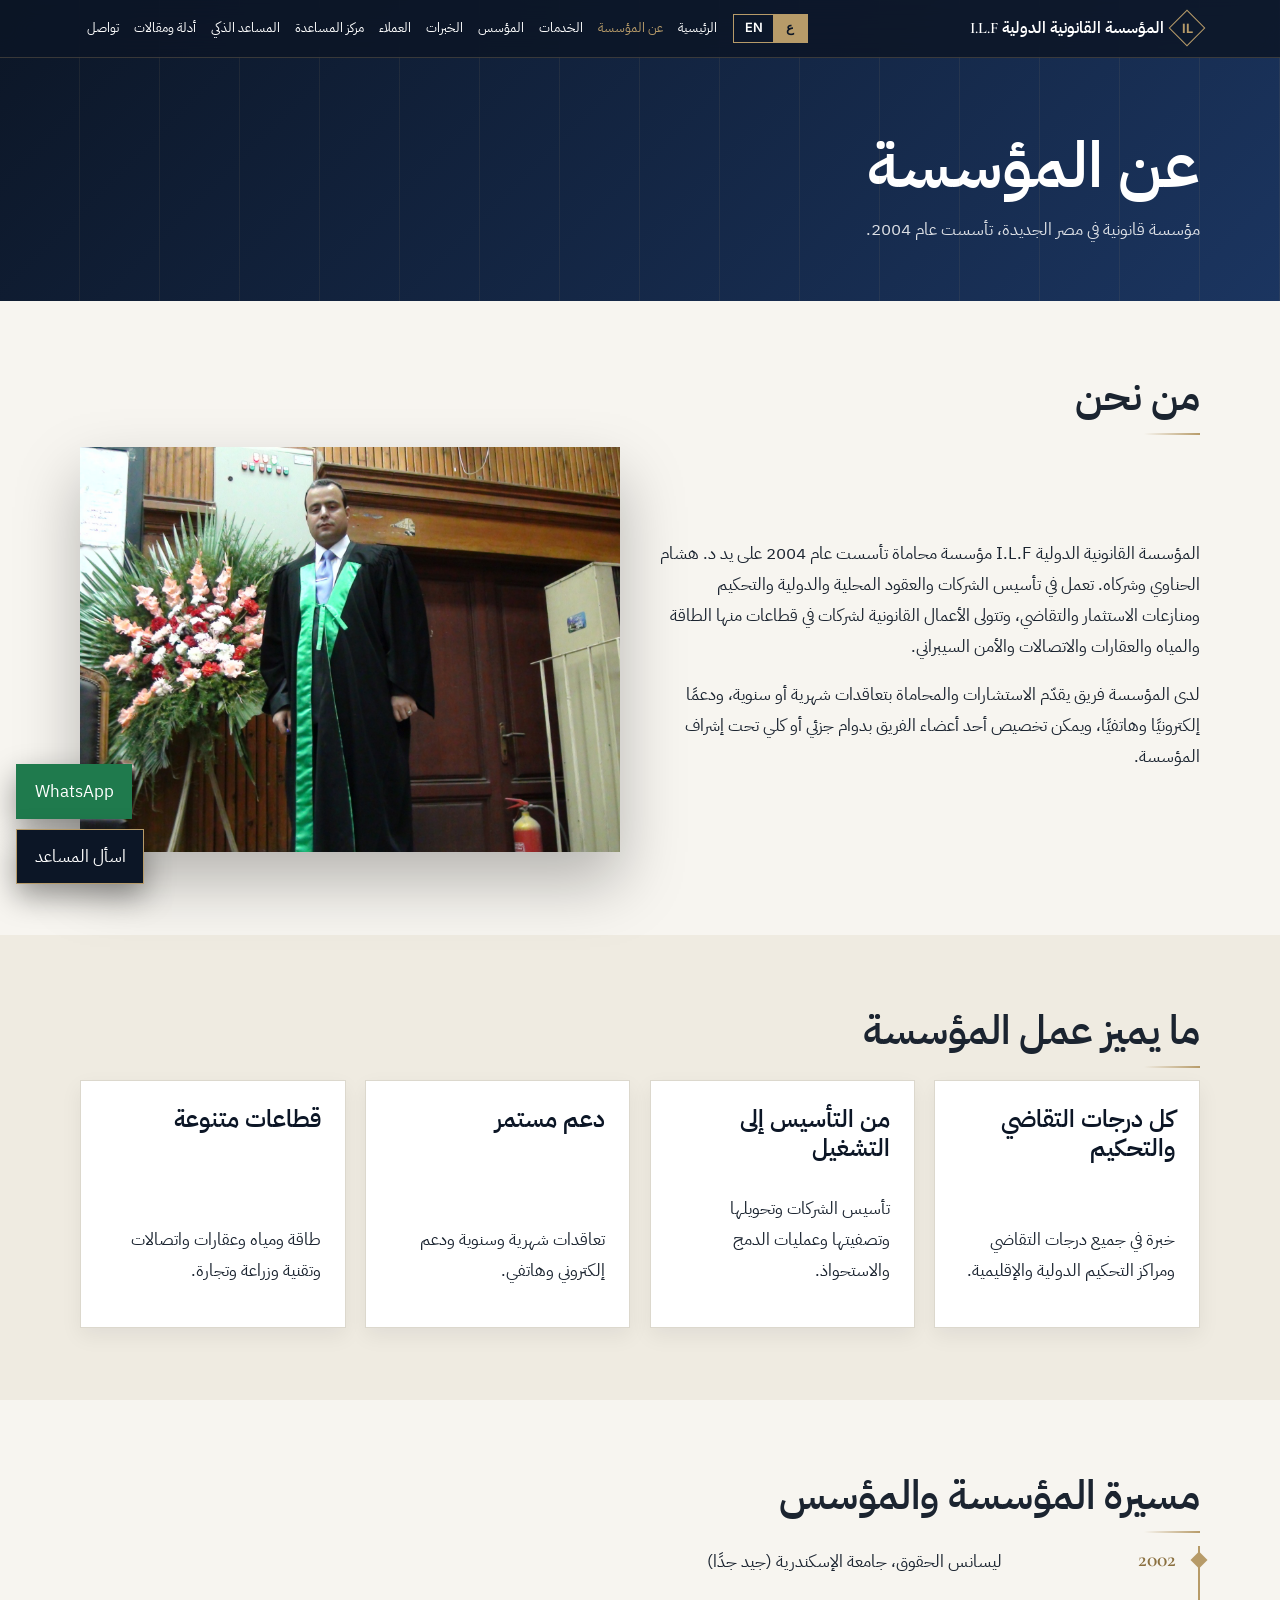
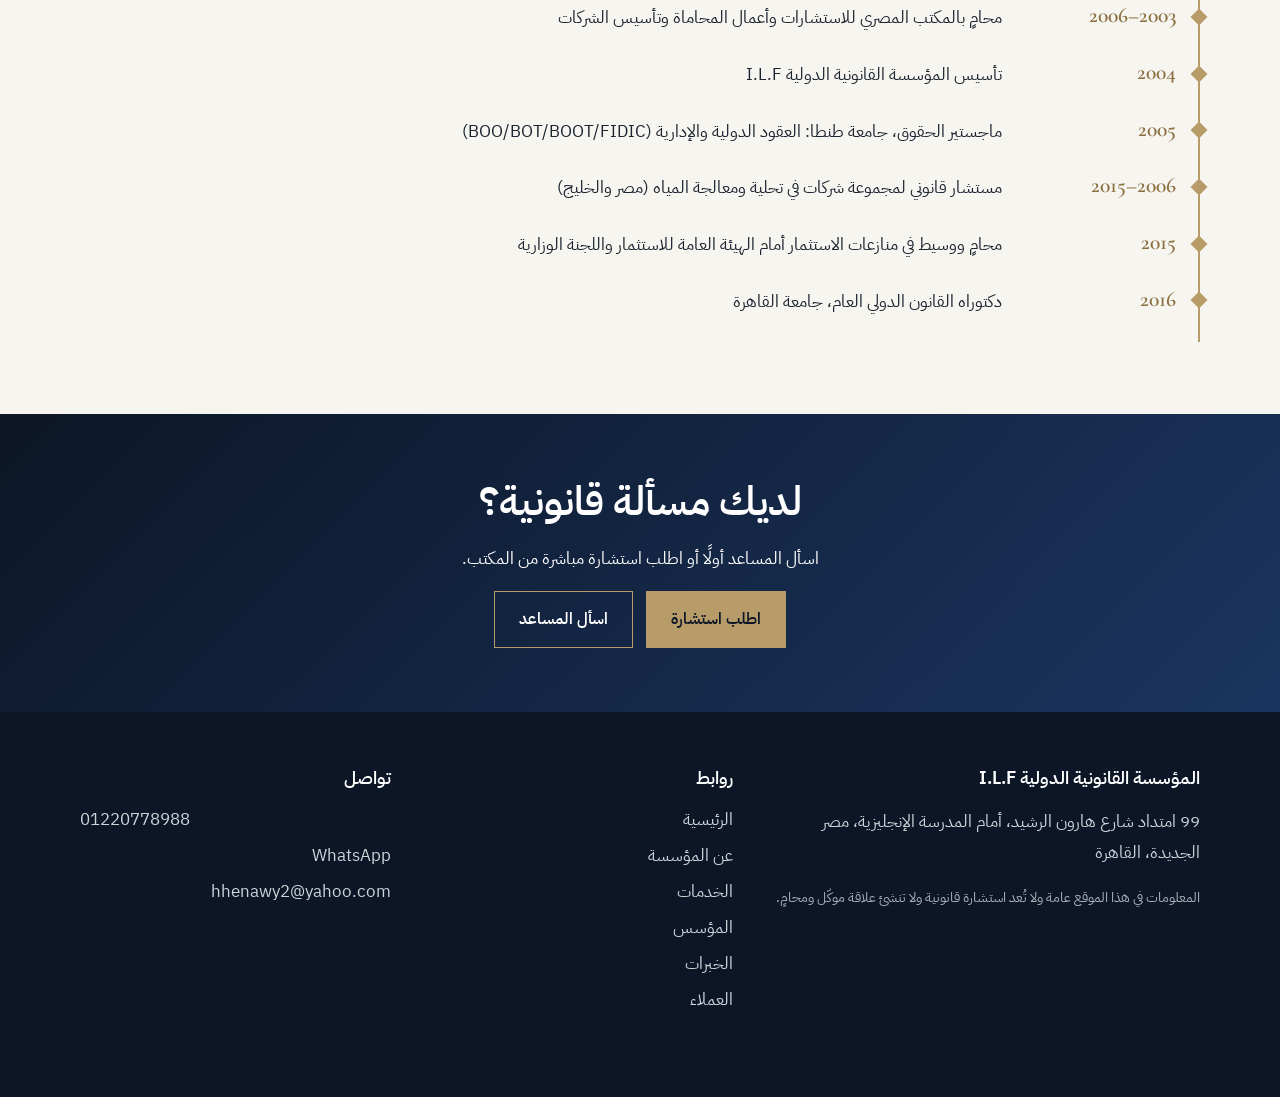
<file: about.html>
<!doctype html><html lang="ar" dir="rtl"><head><meta charset="utf-8"><meta name="viewport" content="width=device-width,initial-scale=1">
<title>عن المؤسسة | I.L.F</title><meta name="description" content="تعرّف على المؤسسة القانونية الدولية I.L.F: نشأتها ومنهجها وفريق عملها في القاهرة منذ 2004."><meta name="theme-color" content="#0c1626">
<meta property="og:type" content="website"><meta property="og:title" content="عن المؤسسة | I.L.F"><meta property="og:description" content="تعرّف على المؤسسة القانونية الدولية I.L.F: نشأتها ومنهجها وفريق عملها في القاهرة منذ 2004."><meta property="og:image" content="img/founder-1.jpg"><meta name="twitter:card" content="summary_large_image">
<link rel="icon" href="data:image/svg+xml,%3Csvg xmlns='http://www.w3.org/2000/svg' viewBox='0 0 64 64'%3E%3Crect width='64' height='64' fill='%230c1626'/%3E%3Cpath d='M32 8l24 24-24 24L8 32z' fill='none' stroke='%23b79b69' stroke-width='3'/%3E%3Ctext x='32' y='39' font-size='18' font-family='serif' font-weight='700' text-anchor='middle' fill='%23b79b69'%3EIL%3C/text%3E%3C/svg%3E">
<link rel="preconnect" href="https://fonts.googleapis.com"><link rel="preconnect" href="https://fonts.gstatic.com" crossorigin>
<link href="https://fonts.googleapis.com/css2?family=Cormorant+Garamond:wght@500;600&family=IBM+Plex+Sans+Arabic:wght@400;500;600&family=Inter:wght@400;600&display=swap" rel="stylesheet">
<link rel="stylesheet" href="style.css"></head>
<body data-page="about"><div id="nav"></div><main id="m"><noscript><p style="padding:7rem 1.5rem;text-align:center">فعّل جافاسكريبت لعرض الموقع. / Please enable JavaScript to view this site.</p></noscript></main><div id="foot"></div>
<script src="content.js"></script><script src="kb.js"></script><script src="config.js"></script><script src="script.js"></script>
<script>if(typeof C==="undefined"||typeof KB==="undefined"||!document.getElementById("m").children.length){var m=document.getElementById("m");m.innerHTML='<p style="padding:7rem 1.5rem;text-align:center;font-family:sans-serif">تعذّر تحميل ملفات الموقع (content.js / kb.js / script.js). تأكد أنها في نفس مجلد هذه الصفحة وبنفس الأسماء. <br>Site files failed to load. Make sure content.js, kb.js, config.js and script.js sit next to this page.</p>'}</script>
</body></html>
</file>
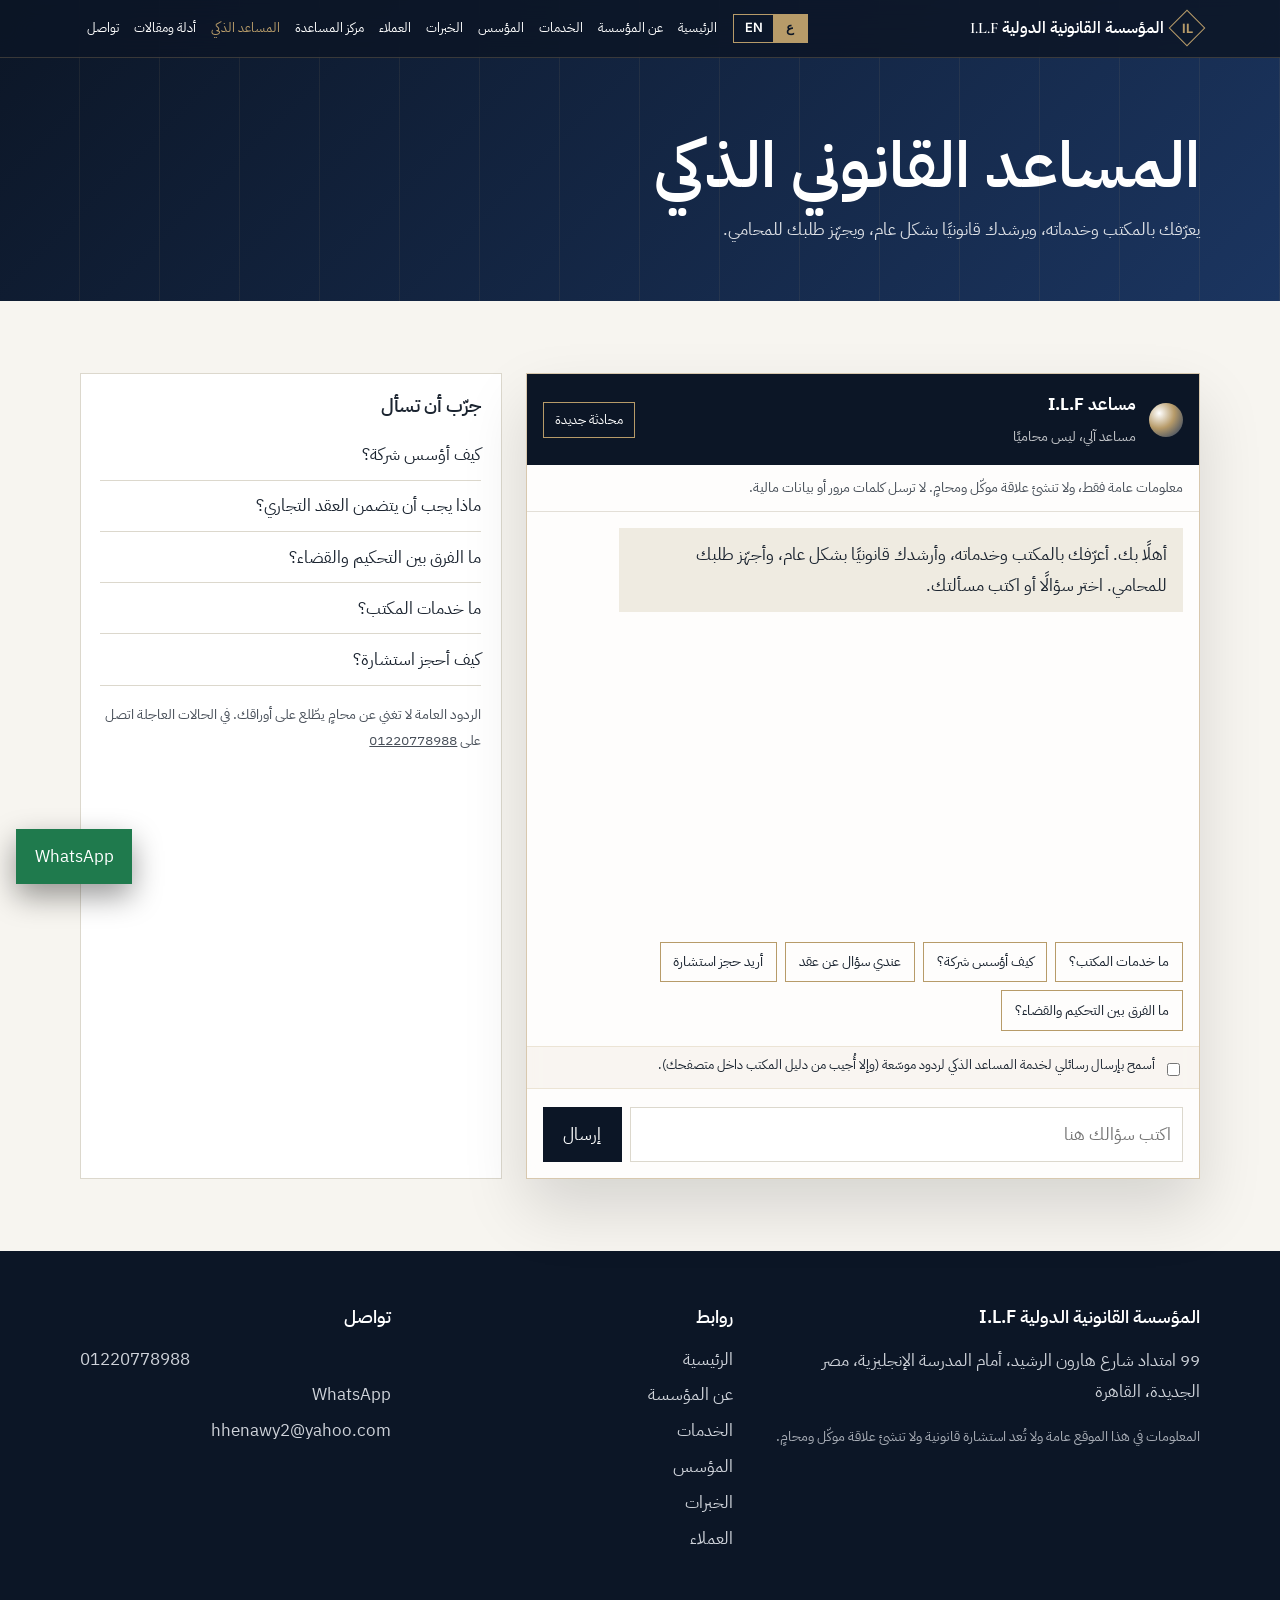
<file: ai-assistant.html>
<!doctype html><html lang="ar" dir="rtl"><head><meta charset="utf-8"><meta name="viewport" content="width=device-width,initial-scale=1">
<title>المساعد الذكي | I.L.F</title><meta name="description" content="اسأل المساعد الذكي عن خدمات المكتب والمستندات المطلوبة وخطوات مسألتك القانونية."><meta name="theme-color" content="#0c1626">
<meta property="og:type" content="website"><meta property="og:title" content="المساعد الذكي | I.L.F"><meta property="og:description" content="اسأل المساعد الذكي عن خدمات المكتب والمستندات المطلوبة وخطوات مسألتك القانونية."><meta property="og:image" content="img/founder-1.jpg"><meta name="twitter:card" content="summary_large_image">
<link rel="icon" href="data:image/svg+xml,%3Csvg xmlns='http://www.w3.org/2000/svg' viewBox='0 0 64 64'%3E%3Crect width='64' height='64' fill='%230c1626'/%3E%3Cpath d='M32 8l24 24-24 24L8 32z' fill='none' stroke='%23b79b69' stroke-width='3'/%3E%3Ctext x='32' y='39' font-size='18' font-family='serif' font-weight='700' text-anchor='middle' fill='%23b79b69'%3EIL%3C/text%3E%3C/svg%3E">
<link rel="preconnect" href="https://fonts.googleapis.com"><link rel="preconnect" href="https://fonts.gstatic.com" crossorigin>
<link href="https://fonts.googleapis.com/css2?family=Cormorant+Garamond:wght@500;600&family=IBM+Plex+Sans+Arabic:wght@400;500;600&family=Inter:wght@400;600&display=swap" rel="stylesheet">
<link rel="stylesheet" href="style.css"></head>
<body data-page="ai-assistant"><div id="nav"></div><main id="m"><noscript><p style="padding:7rem 1.5rem;text-align:center">فعّل جافاسكريبت لعرض الموقع. / Please enable JavaScript to view this site.</p></noscript></main><div id="foot"></div>
<script src="content.js"></script><script src="kb.js"></script><script src="config.js"></script><script src="script.js"></script>
<script>if(typeof C==="undefined"||typeof KB==="undefined"||!document.getElementById("m").children.length){var m=document.getElementById("m");m.innerHTML='<p style="padding:7rem 1.5rem;text-align:center;font-family:sans-serif">تعذّر تحميل ملفات الموقع (content.js / kb.js / script.js). تأكد أنها في نفس مجلد هذه الصفحة وبنفس الأسماء. <br>Site files failed to load. Make sure content.js, kb.js, config.js and script.js sit next to this page.</p>'}</script>
</body></html>
</file>
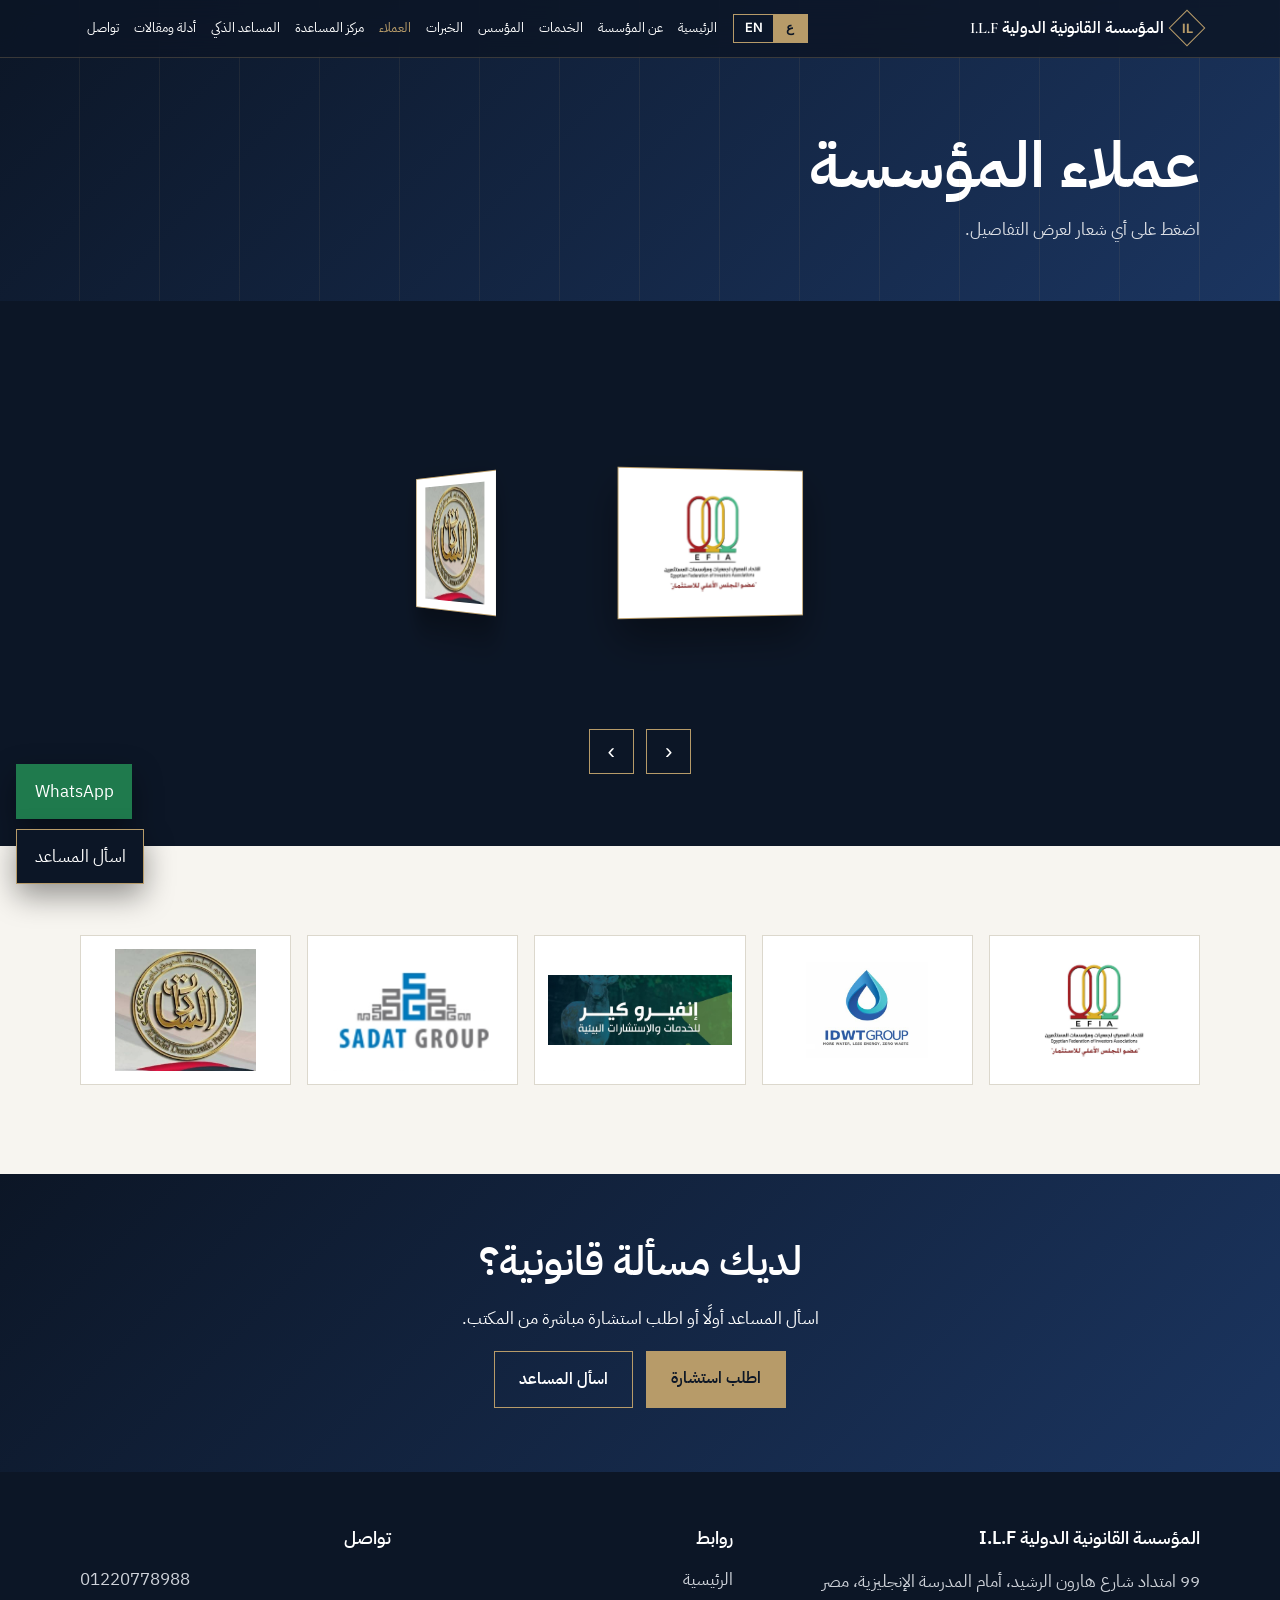
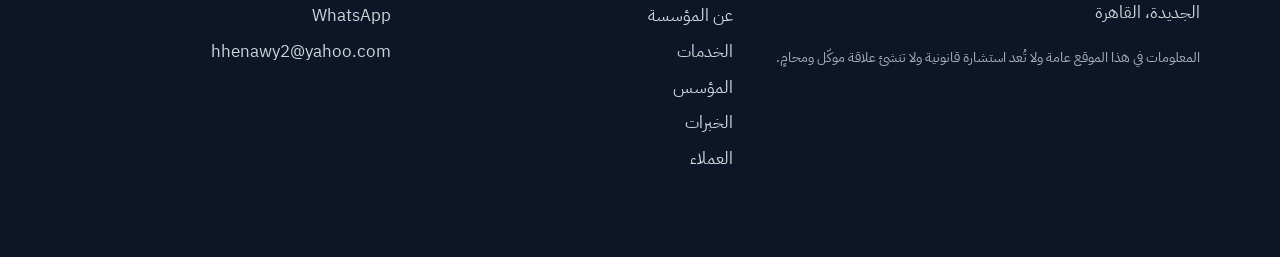
<file: clients.html>
<!doctype html><html lang="ar" dir="rtl"><head><meta charset="utf-8"><meta name="viewport" content="width=device-width,initial-scale=1">
<title>عملاء المؤسسة | I.L.F</title><meta name="description" content="عملاء المؤسسة القانونية الدولية I.L.F من شركات وهيئات."><meta name="theme-color" content="#0c1626">
<meta property="og:type" content="website"><meta property="og:title" content="عملاء المؤسسة | I.L.F"><meta property="og:description" content="عملاء المؤسسة القانونية الدولية I.L.F من شركات وهيئات."><meta property="og:image" content="img/founder-1.jpg"><meta name="twitter:card" content="summary_large_image">
<link rel="icon" href="data:image/svg+xml,%3Csvg xmlns='http://www.w3.org/2000/svg' viewBox='0 0 64 64'%3E%3Crect width='64' height='64' fill='%230c1626'/%3E%3Cpath d='M32 8l24 24-24 24L8 32z' fill='none' stroke='%23b79b69' stroke-width='3'/%3E%3Ctext x='32' y='39' font-size='18' font-family='serif' font-weight='700' text-anchor='middle' fill='%23b79b69'%3EIL%3C/text%3E%3C/svg%3E">
<link rel="preconnect" href="https://fonts.googleapis.com"><link rel="preconnect" href="https://fonts.gstatic.com" crossorigin>
<link href="https://fonts.googleapis.com/css2?family=Cormorant+Garamond:wght@500;600&family=IBM+Plex+Sans+Arabic:wght@400;500;600&family=Inter:wght@400;600&display=swap" rel="stylesheet">
<link rel="stylesheet" href="style.css"></head>
<body data-page="clients"><div id="nav"></div><main id="m"><noscript><p style="padding:7rem 1.5rem;text-align:center">فعّل جافاسكريبت لعرض الموقع. / Please enable JavaScript to view this site.</p></noscript></main><div id="foot"></div>
<script src="content.js"></script><script src="kb.js"></script><script src="config.js"></script><script src="script.js"></script>
<script>if(typeof C==="undefined"||typeof KB==="undefined"||!document.getElementById("m").children.length){var m=document.getElementById("m");m.innerHTML='<p style="padding:7rem 1.5rem;text-align:center;font-family:sans-serif">تعذّر تحميل ملفات الموقع (content.js / kb.js / script.js). تأكد أنها في نفس مجلد هذه الصفحة وبنفس الأسماء. <br>Site files failed to load. Make sure content.js, kb.js, config.js and script.js sit next to this page.</p>'}</script>
</body></html>
</file>
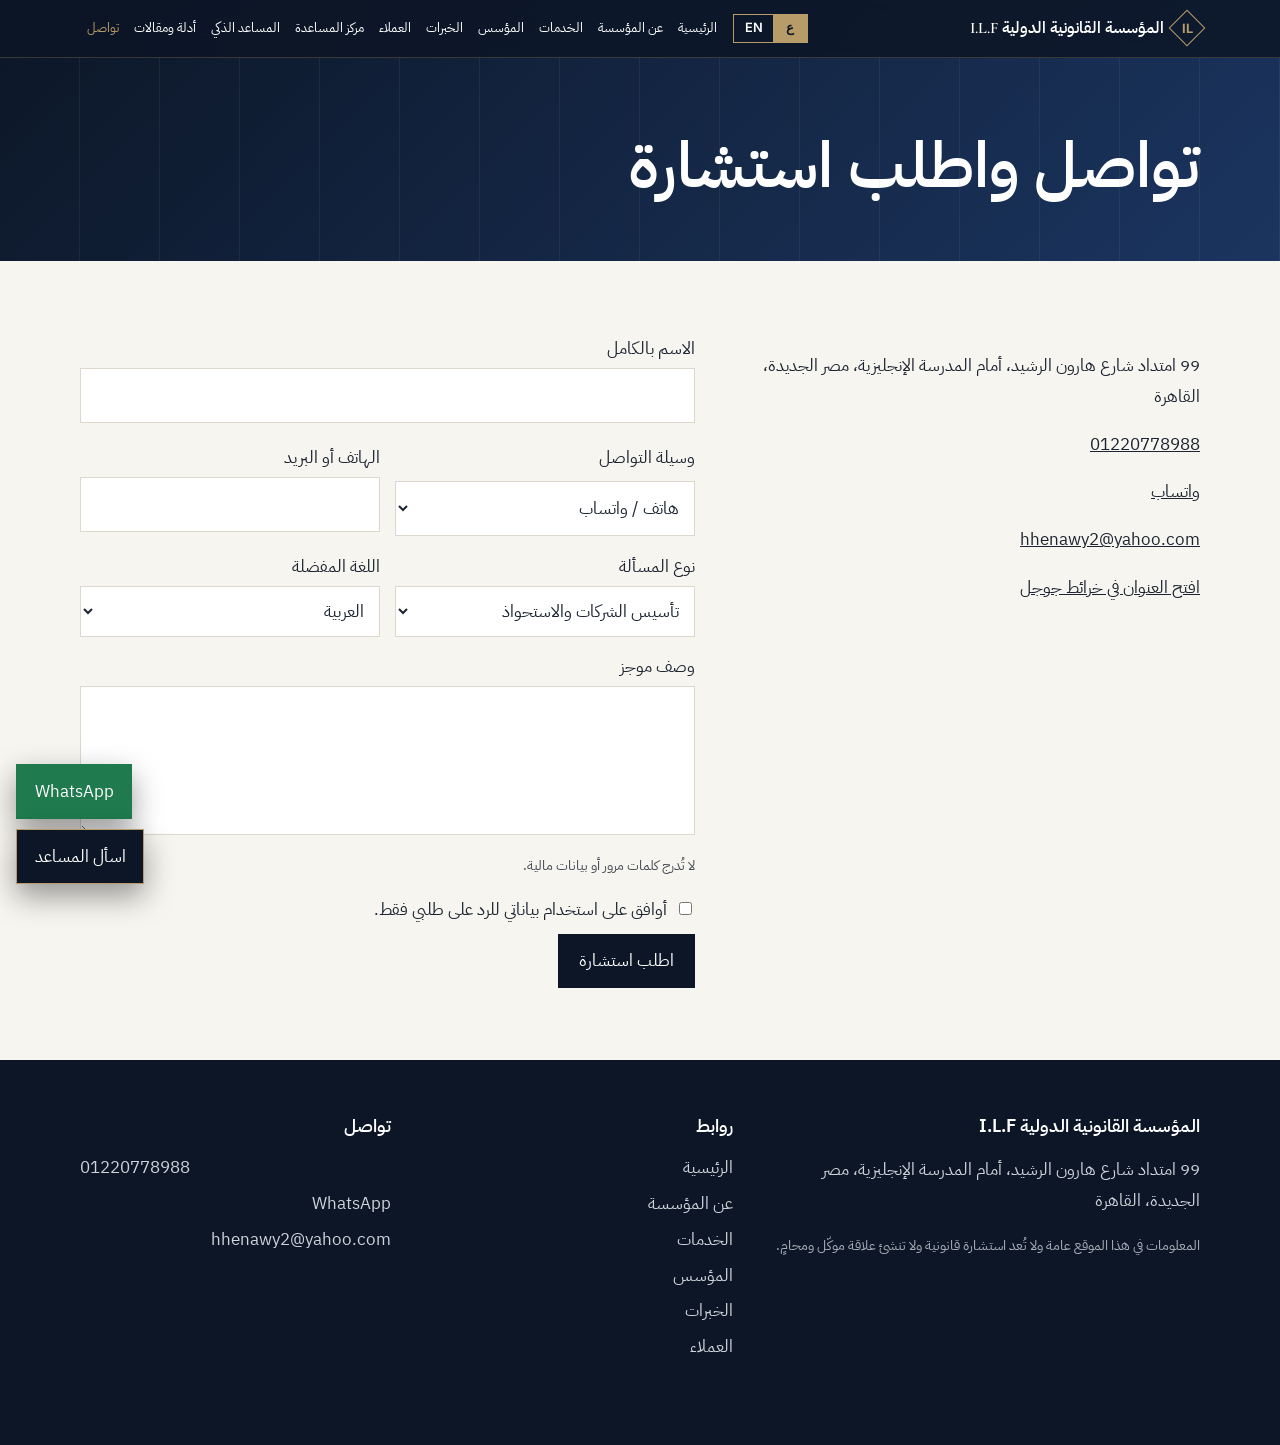
<file: contact.html>
<!doctype html><html lang="ar" dir="rtl"><head><meta charset="utf-8"><meta name="viewport" content="width=device-width,initial-scale=1">
<title>تواصل معنا | I.L.F</title><meta name="description" content="اطلب استشارة أو تواصل مع المؤسسة القانونية الدولية I.L.F في القاهرة عبر الهاتف أو واتساب أو البريد."><meta name="theme-color" content="#0c1626">
<meta property="og:type" content="website"><meta property="og:title" content="تواصل معنا | I.L.F"><meta property="og:description" content="اطلب استشارة أو تواصل مع المؤسسة القانونية الدولية I.L.F في القاهرة عبر الهاتف أو واتساب أو البريد."><meta property="og:image" content="img/founder-1.jpg"><meta name="twitter:card" content="summary_large_image">
<link rel="icon" href="data:image/svg+xml,%3Csvg xmlns='http://www.w3.org/2000/svg' viewBox='0 0 64 64'%3E%3Crect width='64' height='64' fill='%230c1626'/%3E%3Cpath d='M32 8l24 24-24 24L8 32z' fill='none' stroke='%23b79b69' stroke-width='3'/%3E%3Ctext x='32' y='39' font-size='18' font-family='serif' font-weight='700' text-anchor='middle' fill='%23b79b69'%3EIL%3C/text%3E%3C/svg%3E">
<link rel="preconnect" href="https://fonts.googleapis.com"><link rel="preconnect" href="https://fonts.gstatic.com" crossorigin>
<link href="https://fonts.googleapis.com/css2?family=Cormorant+Garamond:wght@500;600&family=IBM+Plex+Sans+Arabic:wght@400;500;600&family=Inter:wght@400;600&display=swap" rel="stylesheet">
<link rel="stylesheet" href="style.css"></head>
<body data-page="contact"><div id="nav"></div><main id="m"><noscript><p style="padding:7rem 1.5rem;text-align:center">فعّل جافاسكريبت لعرض الموقع. / Please enable JavaScript to view this site.</p></noscript></main><div id="foot"></div>
<script src="content.js"></script><script src="kb.js"></script><script src="config.js"></script><script src="script.js"></script>
<script>if(typeof C==="undefined"||typeof KB==="undefined"||!document.getElementById("m").children.length){var m=document.getElementById("m");m.innerHTML='<p style="padding:7rem 1.5rem;text-align:center;font-family:sans-serif">تعذّر تحميل ملفات الموقع (content.js / kb.js / script.js). تأكد أنها في نفس مجلد هذه الصفحة وبنفس الأسماء. <br>Site files failed to load. Make sure content.js, kb.js, config.js and script.js sit next to this page.</p>'}</script>
</body></html>
</file>
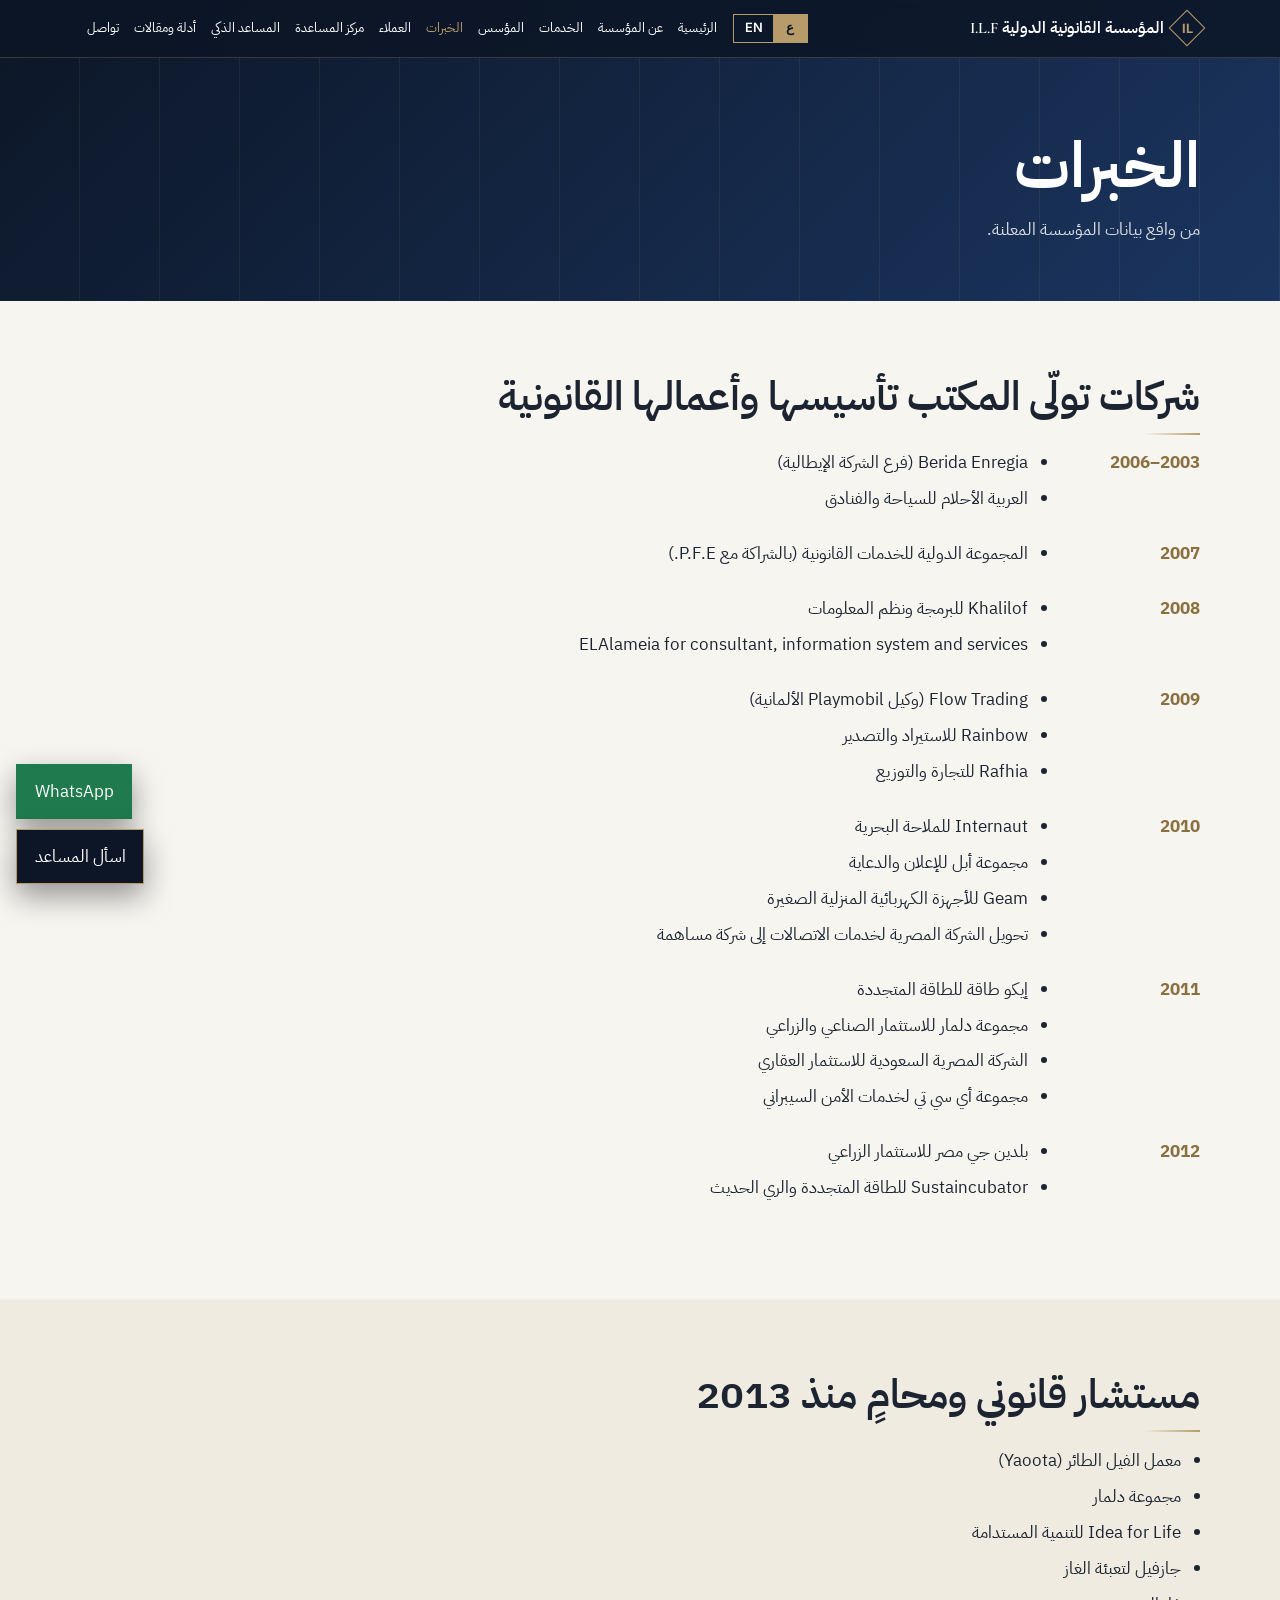
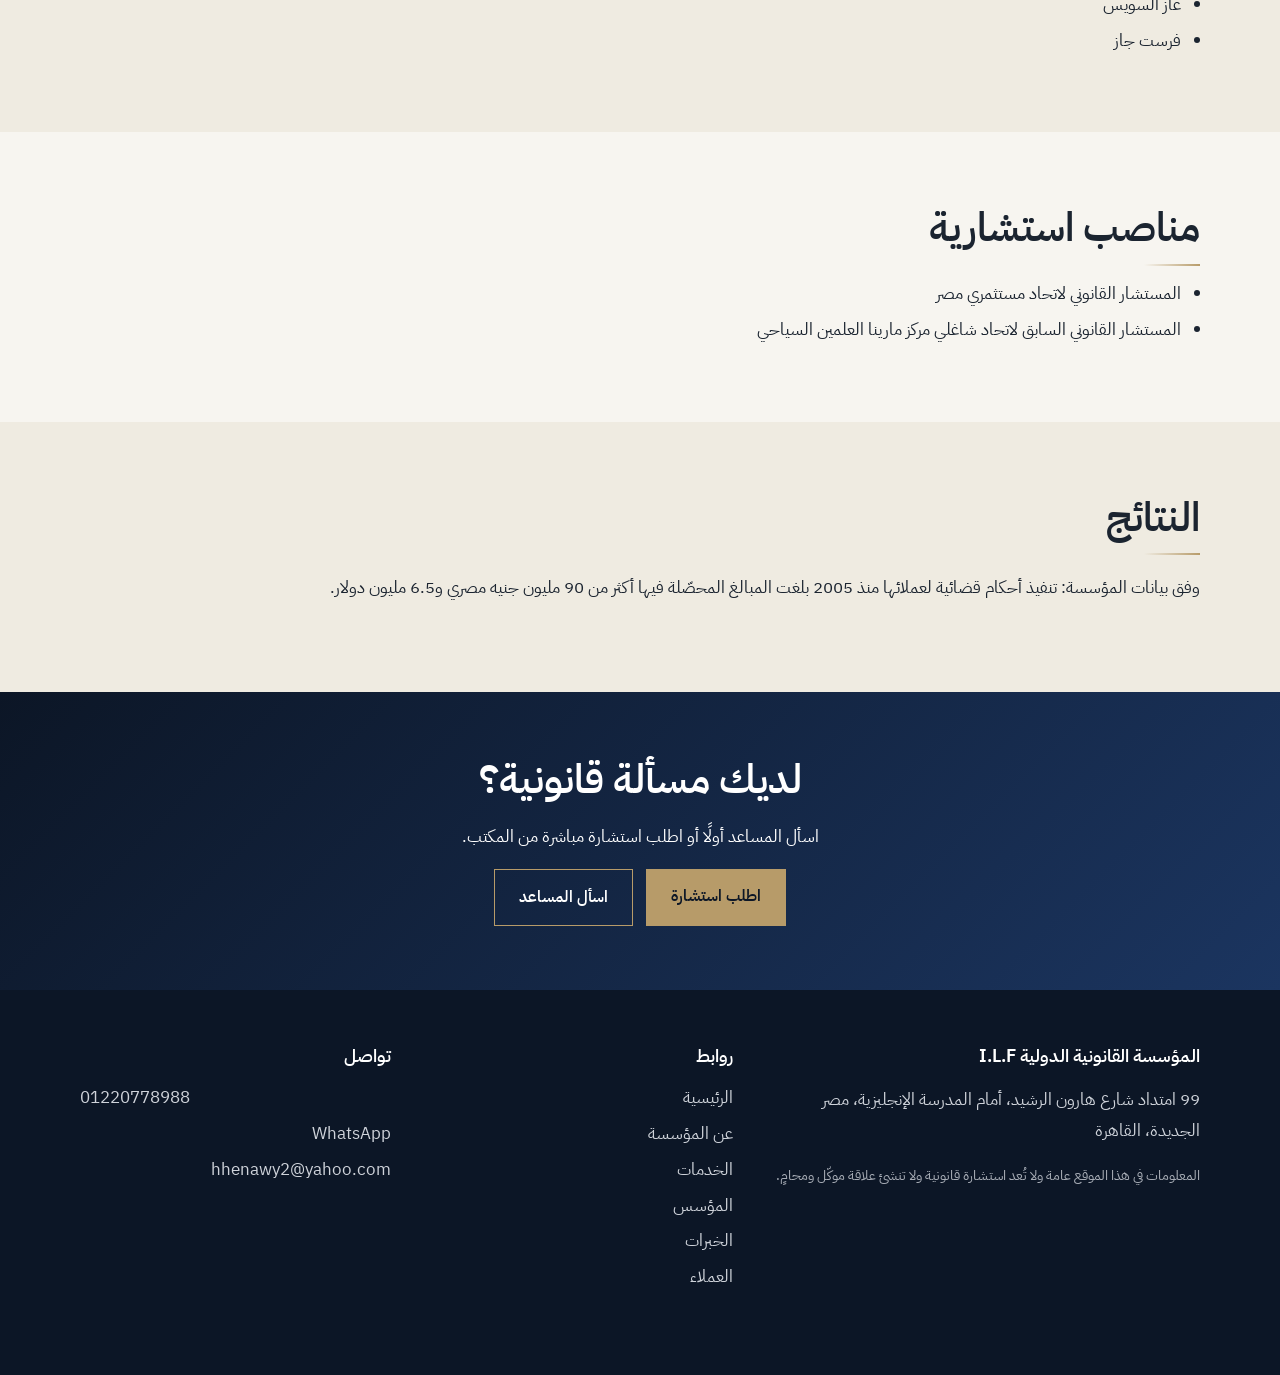
<file: experience.html>
<!doctype html><html lang="ar" dir="rtl"><head><meta charset="utf-8"><meta name="viewport" content="width=device-width,initial-scale=1">
<title>الخبرات | I.L.F</title><meta name="description" content="شركات تولّى المكتب تأسيسها وأعمالها القانونية، ومناصب استشارية ونتائج تنفيذ الأحكام."><meta name="theme-color" content="#0c1626">
<meta property="og:type" content="website"><meta property="og:title" content="الخبرات | I.L.F"><meta property="og:description" content="شركات تولّى المكتب تأسيسها وأعمالها القانونية، ومناصب استشارية ونتائج تنفيذ الأحكام."><meta property="og:image" content="img/founder-1.jpg"><meta name="twitter:card" content="summary_large_image">
<link rel="icon" href="data:image/svg+xml,%3Csvg xmlns='http://www.w3.org/2000/svg' viewBox='0 0 64 64'%3E%3Crect width='64' height='64' fill='%230c1626'/%3E%3Cpath d='M32 8l24 24-24 24L8 32z' fill='none' stroke='%23b79b69' stroke-width='3'/%3E%3Ctext x='32' y='39' font-size='18' font-family='serif' font-weight='700' text-anchor='middle' fill='%23b79b69'%3EIL%3C/text%3E%3C/svg%3E">
<link rel="preconnect" href="https://fonts.googleapis.com"><link rel="preconnect" href="https://fonts.gstatic.com" crossorigin>
<link href="https://fonts.googleapis.com/css2?family=Cormorant+Garamond:wght@500;600&family=IBM+Plex+Sans+Arabic:wght@400;500;600&family=Inter:wght@400;600&display=swap" rel="stylesheet">
<link rel="stylesheet" href="style.css"></head>
<body data-page="experience"><div id="nav"></div><main id="m"><noscript><p style="padding:7rem 1.5rem;text-align:center">فعّل جافاسكريبت لعرض الموقع. / Please enable JavaScript to view this site.</p></noscript></main><div id="foot"></div>
<script src="content.js"></script><script src="kb.js"></script><script src="config.js"></script><script src="script.js"></script>
<script>if(typeof C==="undefined"||typeof KB==="undefined"||!document.getElementById("m").children.length){var m=document.getElementById("m");m.innerHTML='<p style="padding:7rem 1.5rem;text-align:center;font-family:sans-serif">تعذّر تحميل ملفات الموقع (content.js / kb.js / script.js). تأكد أنها في نفس مجلد هذه الصفحة وبنفس الأسماء. <br>Site files failed to load. Make sure content.js, kb.js, config.js and script.js sit next to this page.</p>'}</script>
</body></html>
</file>
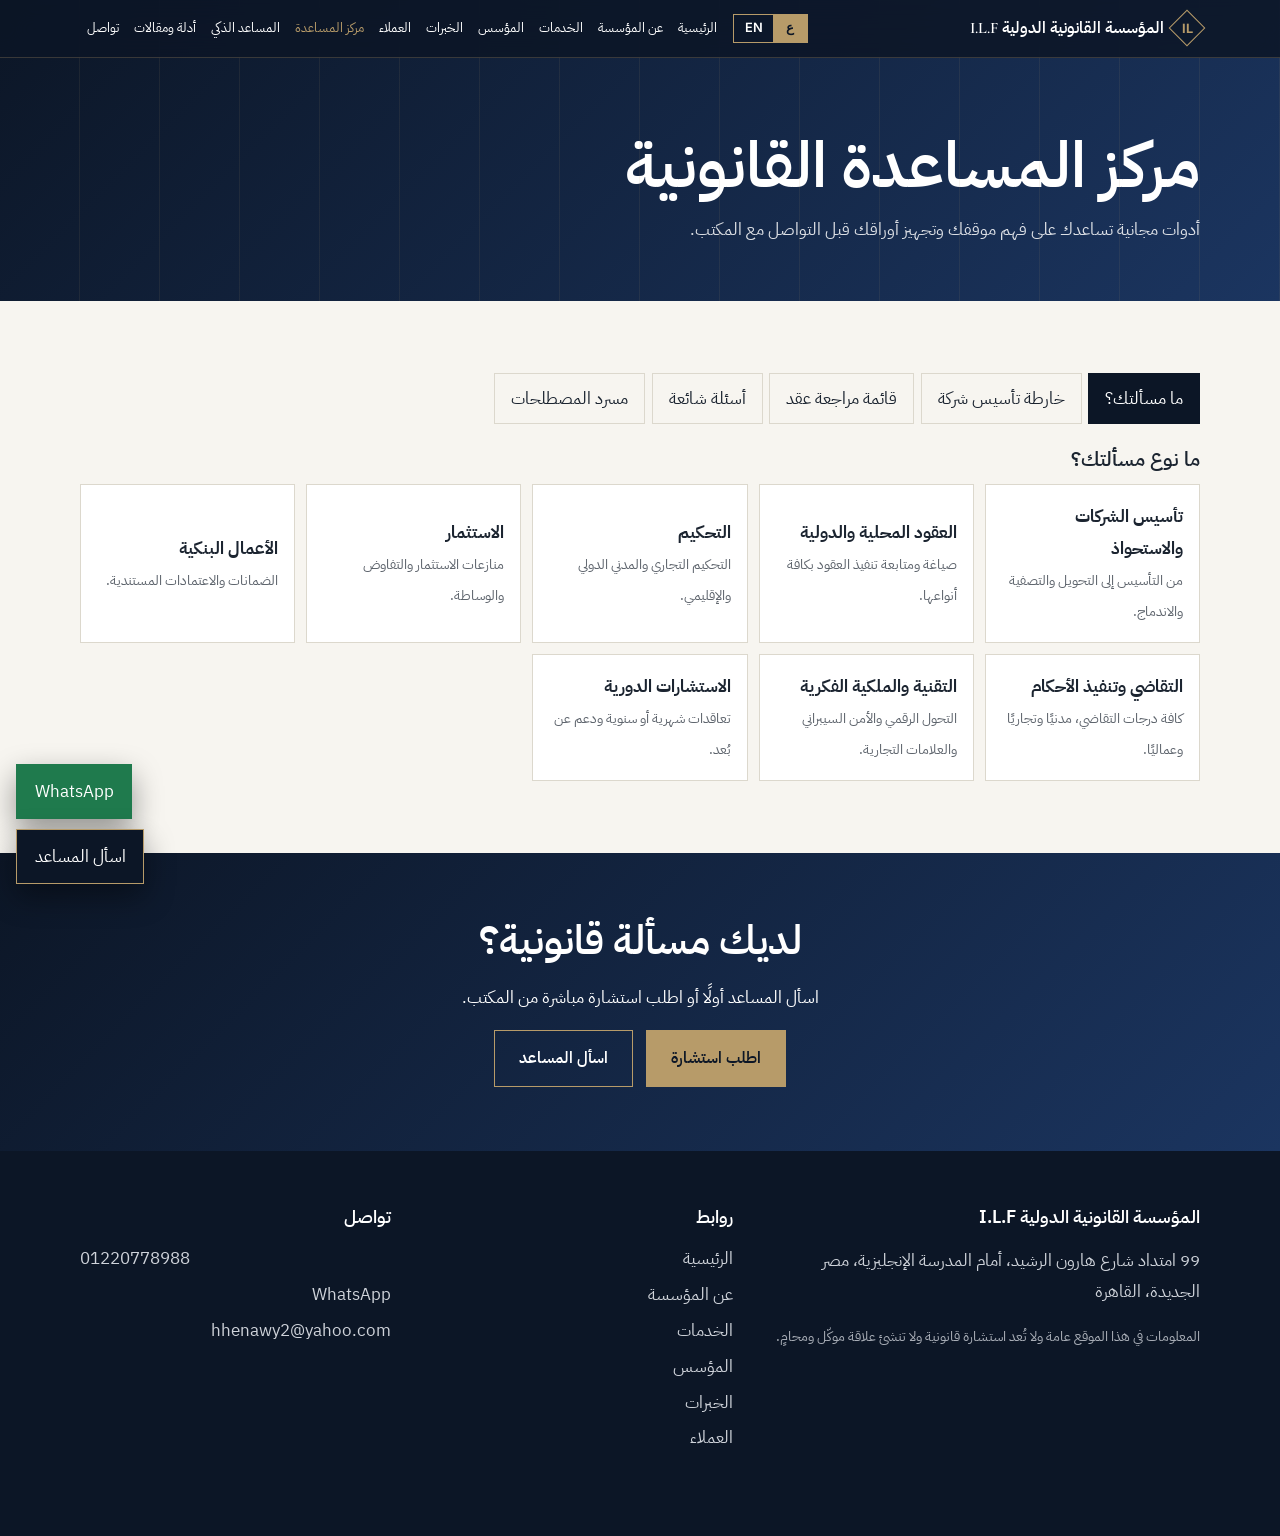
<file: help.html>
<!doctype html><html lang="ar" dir="rtl"><head><meta charset="utf-8"><meta name="viewport" content="width=device-width,initial-scale=1">
<title>مركز المساعدة | I.L.F</title><meta name="description" content="قوائم تحقق، خارطة تأسيس شركة، المستندات المطلوبة ومسرد المصطلحات القانونية."><meta name="theme-color" content="#0c1626">
<meta property="og:type" content="website"><meta property="og:title" content="مركز المساعدة | I.L.F"><meta property="og:description" content="قوائم تحقق، خارطة تأسيس شركة، المستندات المطلوبة ومسرد المصطلحات القانونية."><meta property="og:image" content="img/founder-1.jpg"><meta name="twitter:card" content="summary_large_image">
<link rel="icon" href="data:image/svg+xml,%3Csvg xmlns='http://www.w3.org/2000/svg' viewBox='0 0 64 64'%3E%3Crect width='64' height='64' fill='%230c1626'/%3E%3Cpath d='M32 8l24 24-24 24L8 32z' fill='none' stroke='%23b79b69' stroke-width='3'/%3E%3Ctext x='32' y='39' font-size='18' font-family='serif' font-weight='700' text-anchor='middle' fill='%23b79b69'%3EIL%3C/text%3E%3C/svg%3E">
<link rel="preconnect" href="https://fonts.googleapis.com"><link rel="preconnect" href="https://fonts.gstatic.com" crossorigin>
<link href="https://fonts.googleapis.com/css2?family=Cormorant+Garamond:wght@500;600&family=IBM+Plex+Sans+Arabic:wght@400;500;600&family=Inter:wght@400;600&display=swap" rel="stylesheet">
<link rel="stylesheet" href="style.css"></head>
<body data-page="help"><div id="nav"></div><main id="m"><noscript><p style="padding:7rem 1.5rem;text-align:center">فعّل جافاسكريبت لعرض الموقع. / Please enable JavaScript to view this site.</p></noscript></main><div id="foot"></div>
<script src="content.js"></script><script src="kb.js"></script><script src="config.js"></script><script src="script.js"></script>
<script>if(typeof C==="undefined"||typeof KB==="undefined"||!document.getElementById("m").children.length){var m=document.getElementById("m");m.innerHTML='<p style="padding:7rem 1.5rem;text-align:center;font-family:sans-serif">تعذّر تحميل ملفات الموقع (content.js / kb.js / script.js). تأكد أنها في نفس مجلد هذه الصفحة وبنفس الأسماء. <br>Site files failed to load. Make sure content.js, kb.js, config.js and script.js sit next to this page.</p>'}</script>
</body></html>
</file>
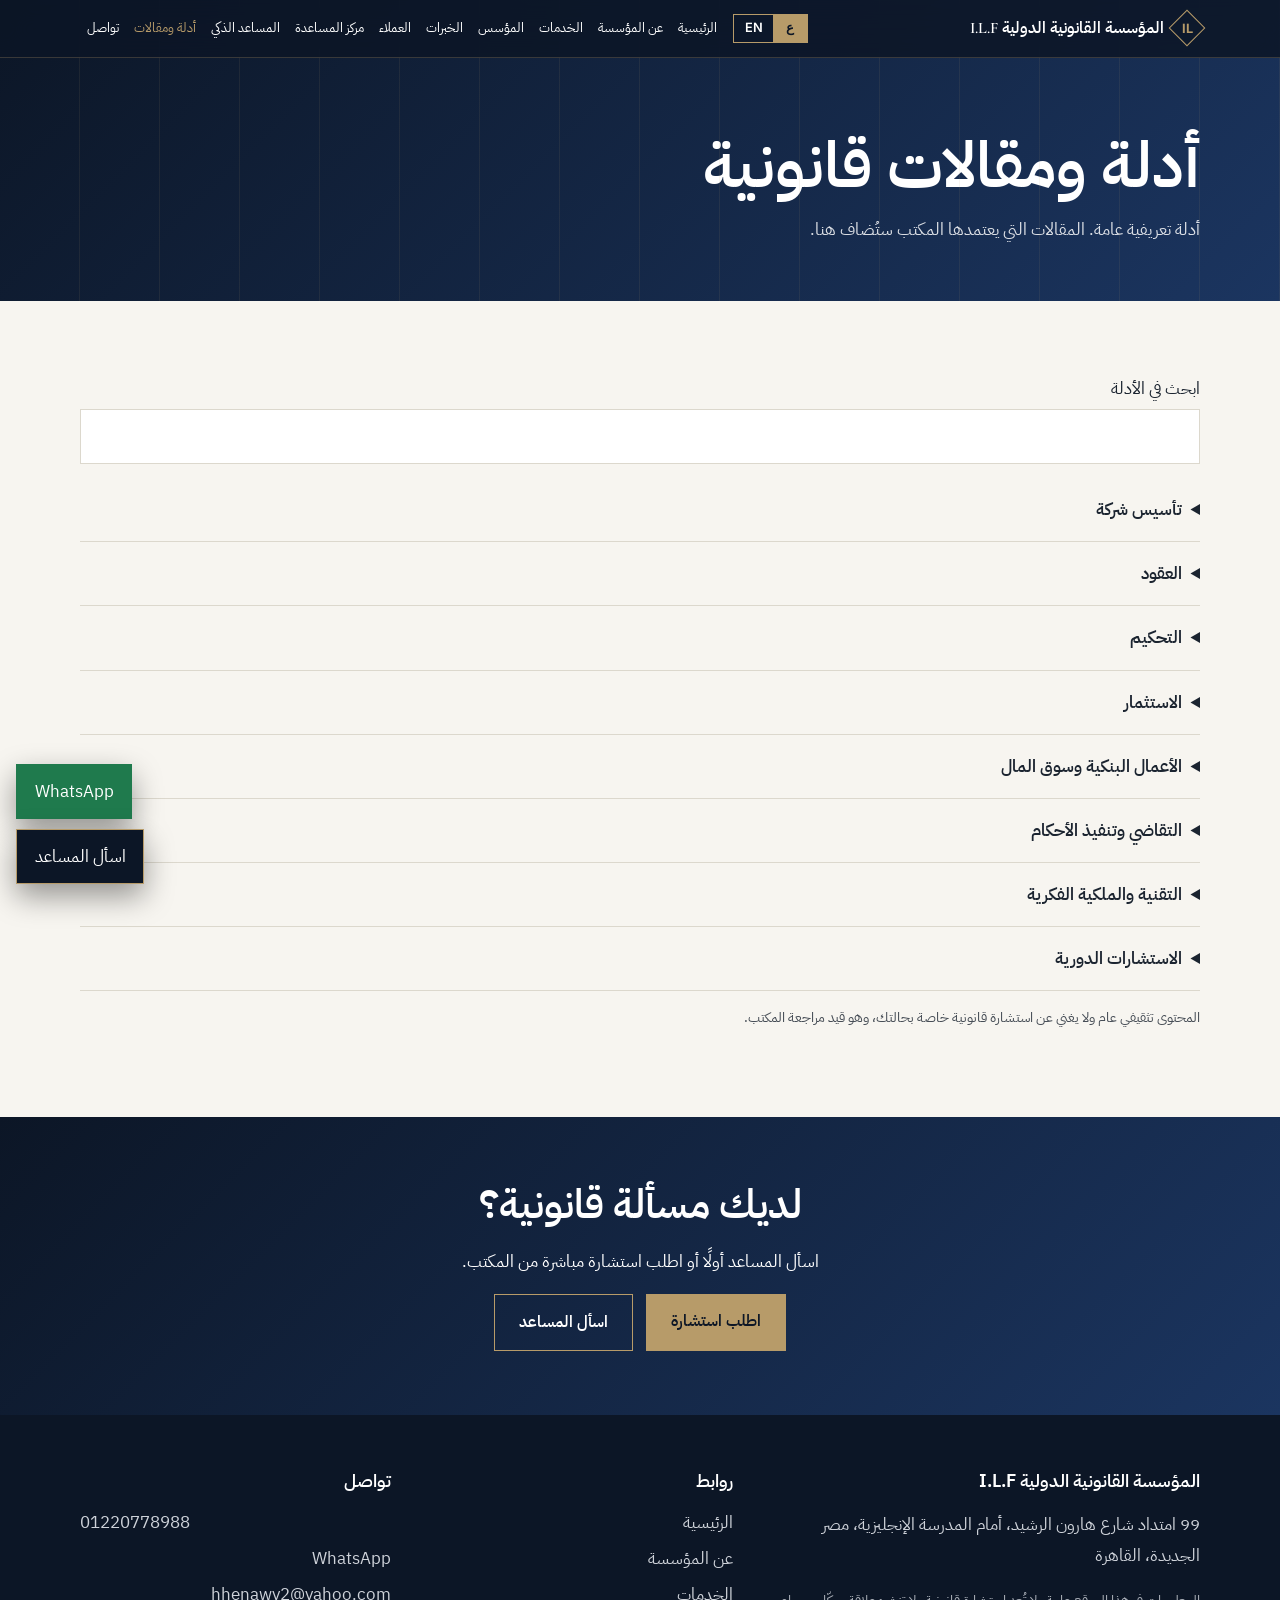
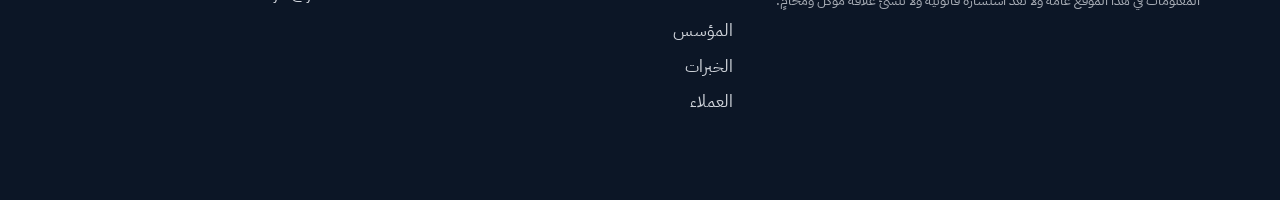
<file: insights.html>
<!doctype html><html lang="ar" dir="rtl"><head><meta charset="utf-8"><meta name="viewport" content="width=device-width,initial-scale=1">
<title>أدلة ومقالات | I.L.F</title><meta name="description" content="أدلة ومقالات قانونية عامة من المؤسسة القانونية الدولية I.L.F."><meta name="theme-color" content="#0c1626">
<meta property="og:type" content="website"><meta property="og:title" content="أدلة ومقالات | I.L.F"><meta property="og:description" content="أدلة ومقالات قانونية عامة من المؤسسة القانونية الدولية I.L.F."><meta property="og:image" content="img/founder-1.jpg"><meta name="twitter:card" content="summary_large_image">
<link rel="icon" href="data:image/svg+xml,%3Csvg xmlns='http://www.w3.org/2000/svg' viewBox='0 0 64 64'%3E%3Crect width='64' height='64' fill='%230c1626'/%3E%3Cpath d='M32 8l24 24-24 24L8 32z' fill='none' stroke='%23b79b69' stroke-width='3'/%3E%3Ctext x='32' y='39' font-size='18' font-family='serif' font-weight='700' text-anchor='middle' fill='%23b79b69'%3EIL%3C/text%3E%3C/svg%3E">
<link rel="preconnect" href="https://fonts.googleapis.com"><link rel="preconnect" href="https://fonts.gstatic.com" crossorigin>
<link href="https://fonts.googleapis.com/css2?family=Cormorant+Garamond:wght@500;600&family=IBM+Plex+Sans+Arabic:wght@400;500;600&family=Inter:wght@400;600&display=swap" rel="stylesheet">
<link rel="stylesheet" href="style.css"></head>
<body data-page="insights"><div id="nav"></div><main id="m"><noscript><p style="padding:7rem 1.5rem;text-align:center">فعّل جافاسكريبت لعرض الموقع. / Please enable JavaScript to view this site.</p></noscript></main><div id="foot"></div>
<script src="content.js"></script><script src="kb.js"></script><script src="config.js"></script><script src="script.js"></script>
<script>if(typeof C==="undefined"||typeof KB==="undefined"||!document.getElementById("m").children.length){var m=document.getElementById("m");m.innerHTML='<p style="padding:7rem 1.5rem;text-align:center;font-family:sans-serif">تعذّر تحميل ملفات الموقع (content.js / kb.js / script.js). تأكد أنها في نفس مجلد هذه الصفحة وبنفس الأسماء. <br>Site files failed to load. Make sure content.js, kb.js, config.js and script.js sit next to this page.</p>'}</script>
</body></html>
</file>
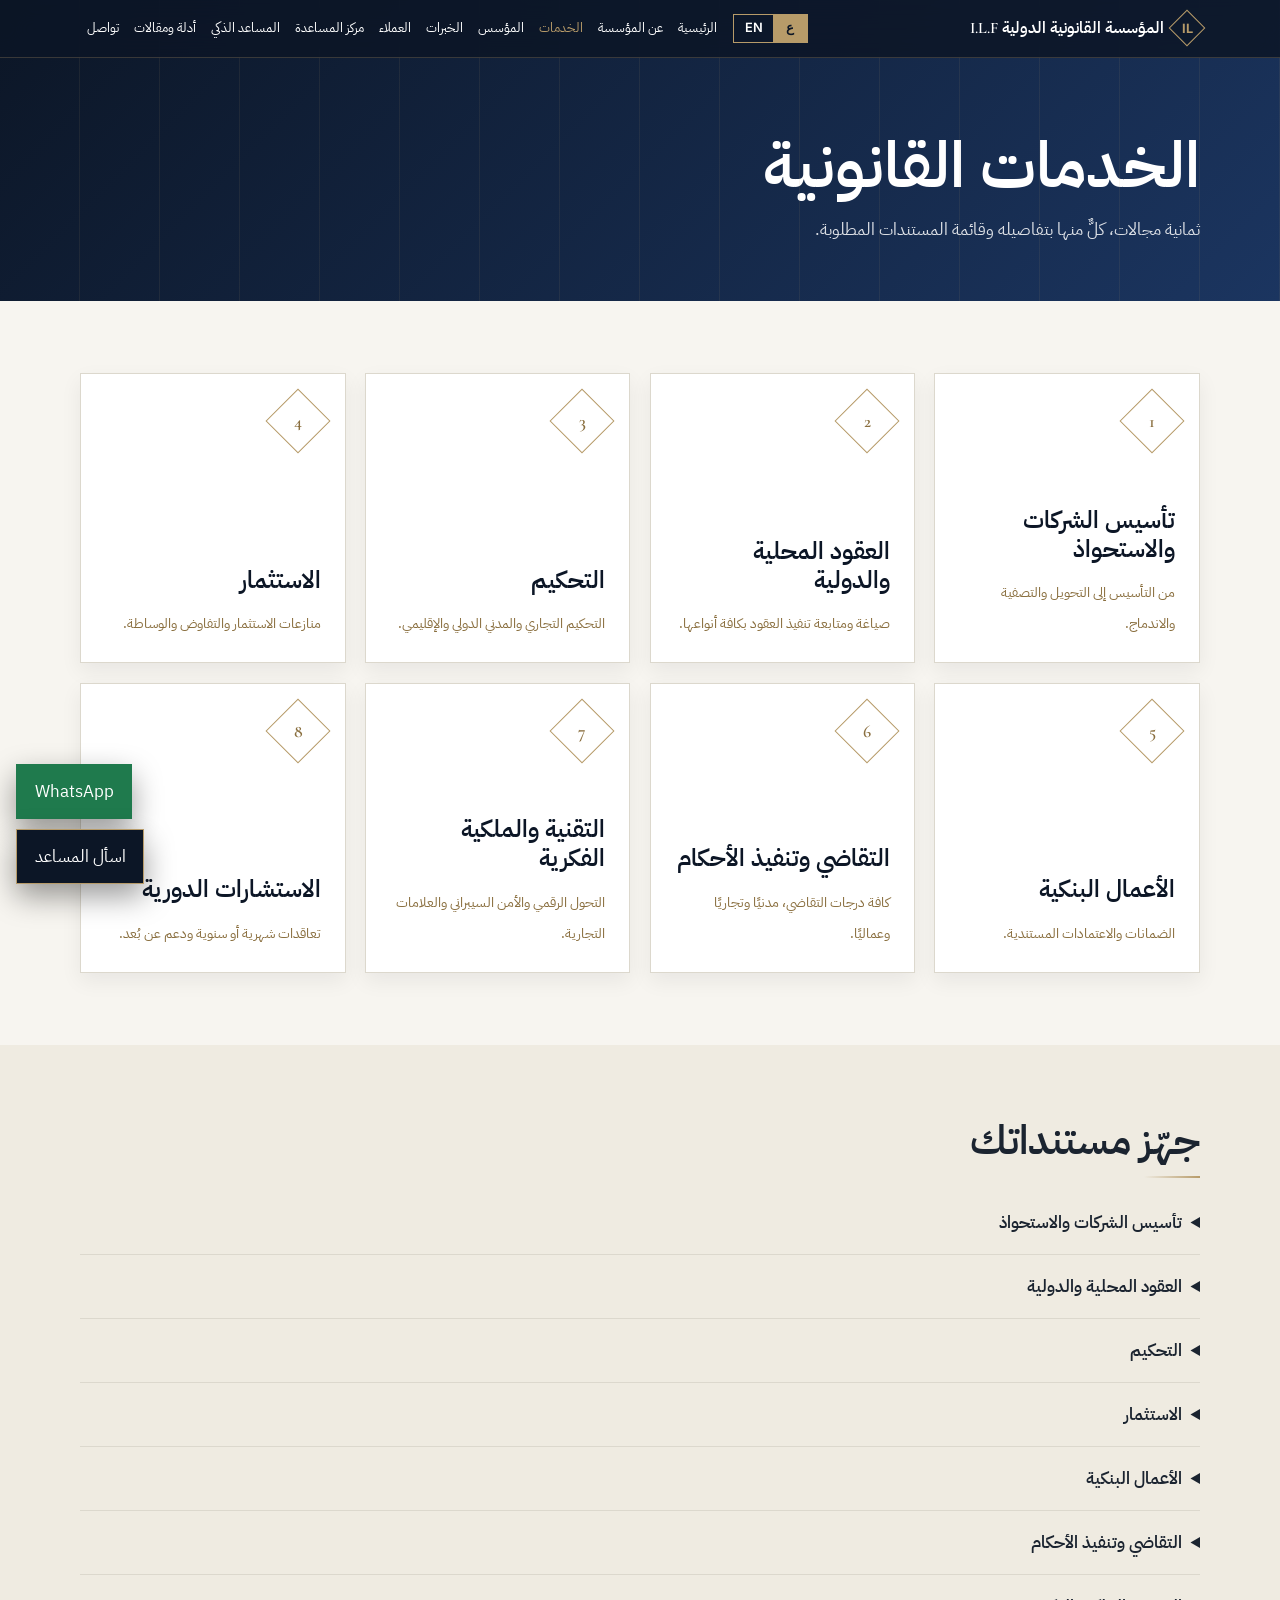
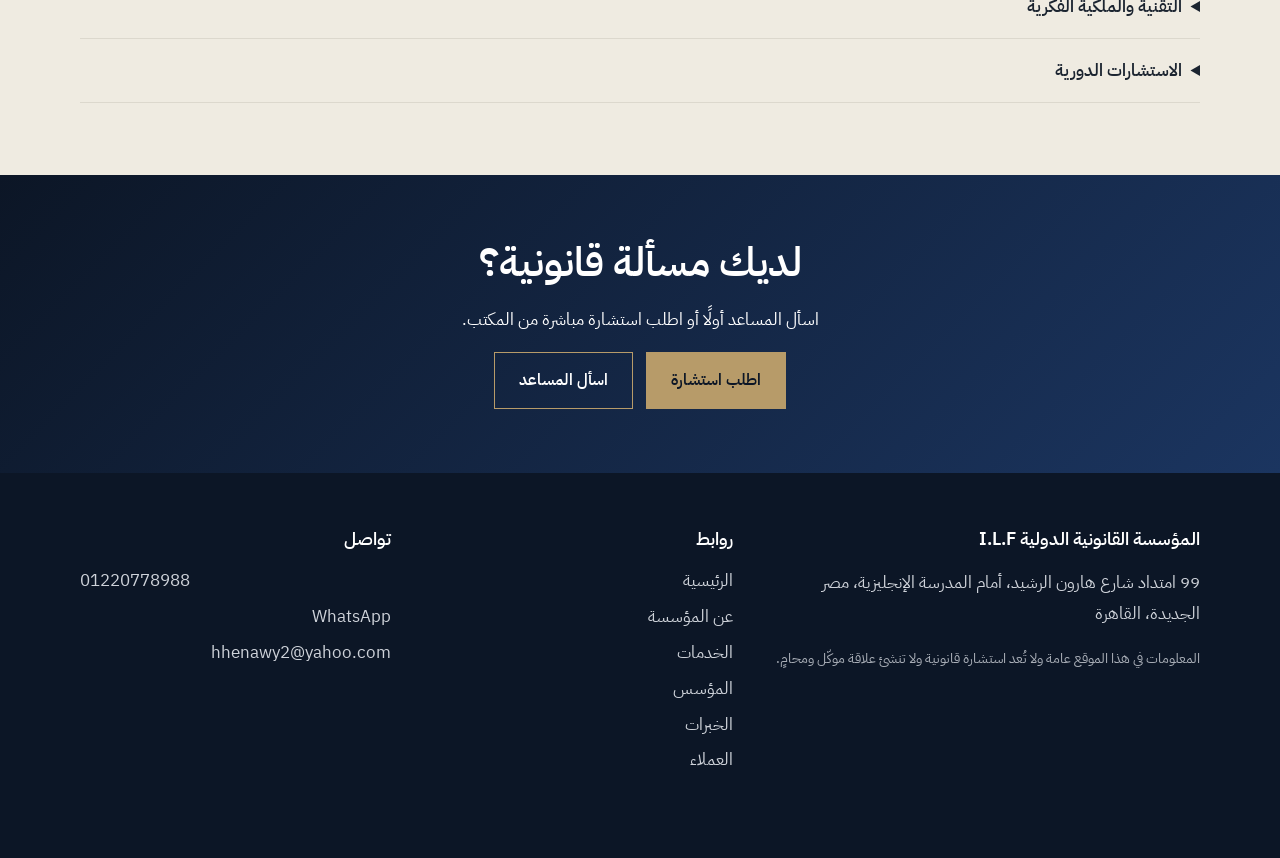
<file: practice-areas.html>
<!doctype html><html lang="ar" dir="rtl"><head><meta charset="utf-8"><meta name="viewport" content="width=device-width,initial-scale=1">
<title>الخدمات القانونية | I.L.F</title><meta name="description" content="تأسيس الشركات، العقود الدولية، التحكيم التجاري، منازعات الاستثمار وتنفيذ الأحكام."><meta name="theme-color" content="#0c1626">
<meta property="og:type" content="website"><meta property="og:title" content="الخدمات القانونية | I.L.F"><meta property="og:description" content="تأسيس الشركات، العقود الدولية، التحكيم التجاري، منازعات الاستثمار وتنفيذ الأحكام."><meta property="og:image" content="img/founder-1.jpg"><meta name="twitter:card" content="summary_large_image">
<link rel="icon" href="data:image/svg+xml,%3Csvg xmlns='http://www.w3.org/2000/svg' viewBox='0 0 64 64'%3E%3Crect width='64' height='64' fill='%230c1626'/%3E%3Cpath d='M32 8l24 24-24 24L8 32z' fill='none' stroke='%23b79b69' stroke-width='3'/%3E%3Ctext x='32' y='39' font-size='18' font-family='serif' font-weight='700' text-anchor='middle' fill='%23b79b69'%3EIL%3C/text%3E%3C/svg%3E">
<link rel="preconnect" href="https://fonts.googleapis.com"><link rel="preconnect" href="https://fonts.gstatic.com" crossorigin>
<link href="https://fonts.googleapis.com/css2?family=Cormorant+Garamond:wght@500;600&family=IBM+Plex+Sans+Arabic:wght@400;500;600&family=Inter:wght@400;600&display=swap" rel="stylesheet">
<link rel="stylesheet" href="style.css"></head>
<body data-page="practice-areas"><div id="nav"></div><main id="m"><noscript><p style="padding:7rem 1.5rem;text-align:center">فعّل جافاسكريبت لعرض الموقع. / Please enable JavaScript to view this site.</p></noscript></main><div id="foot"></div>
<script src="content.js"></script><script src="kb.js"></script><script src="config.js"></script><script src="script.js"></script>
<script>if(typeof C==="undefined"||typeof KB==="undefined"||!document.getElementById("m").children.length){var m=document.getElementById("m");m.innerHTML='<p style="padding:7rem 1.5rem;text-align:center;font-family:sans-serif">تعذّر تحميل ملفات الموقع (content.js / kb.js / script.js). تأكد أنها في نفس مجلد هذه الصفحة وبنفس الأسماء. <br>Site files failed to load. Make sure content.js, kb.js, config.js and script.js sit next to this page.</p>'}</script>
</body></html>
</file>
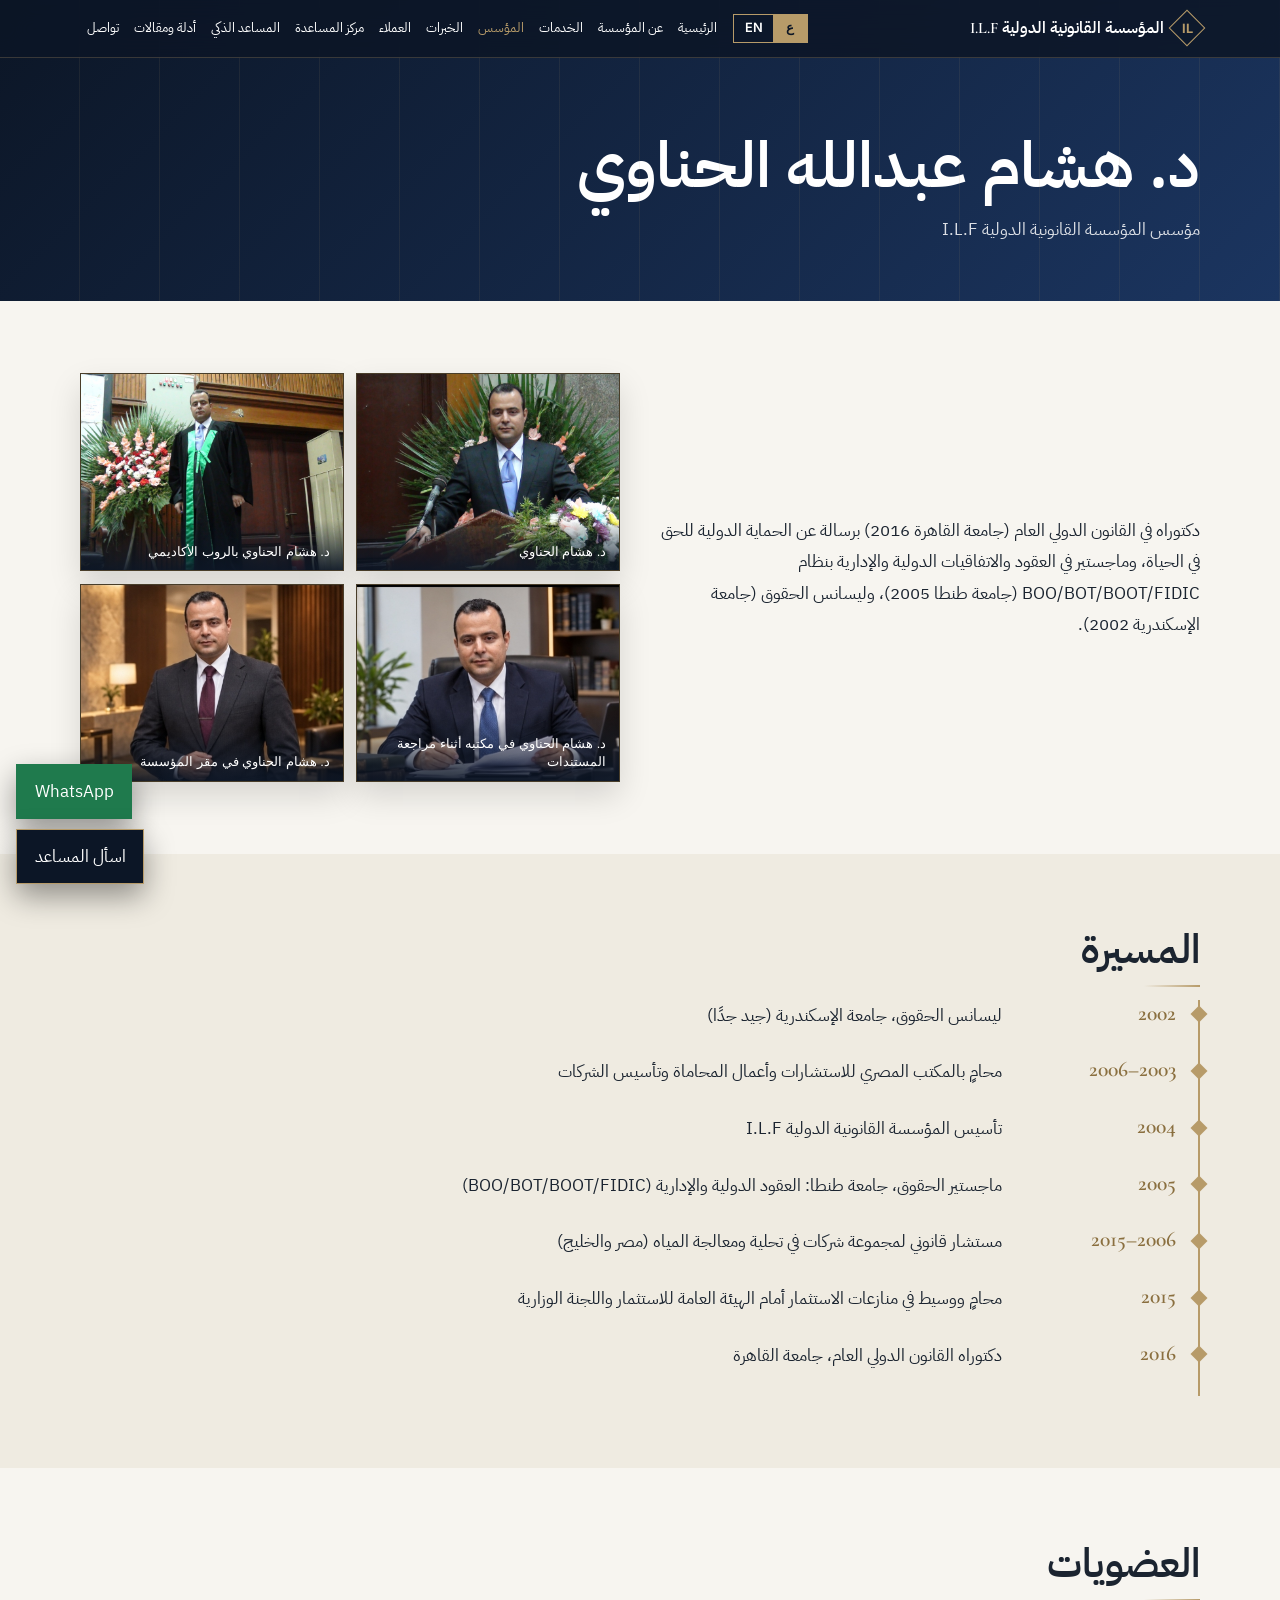
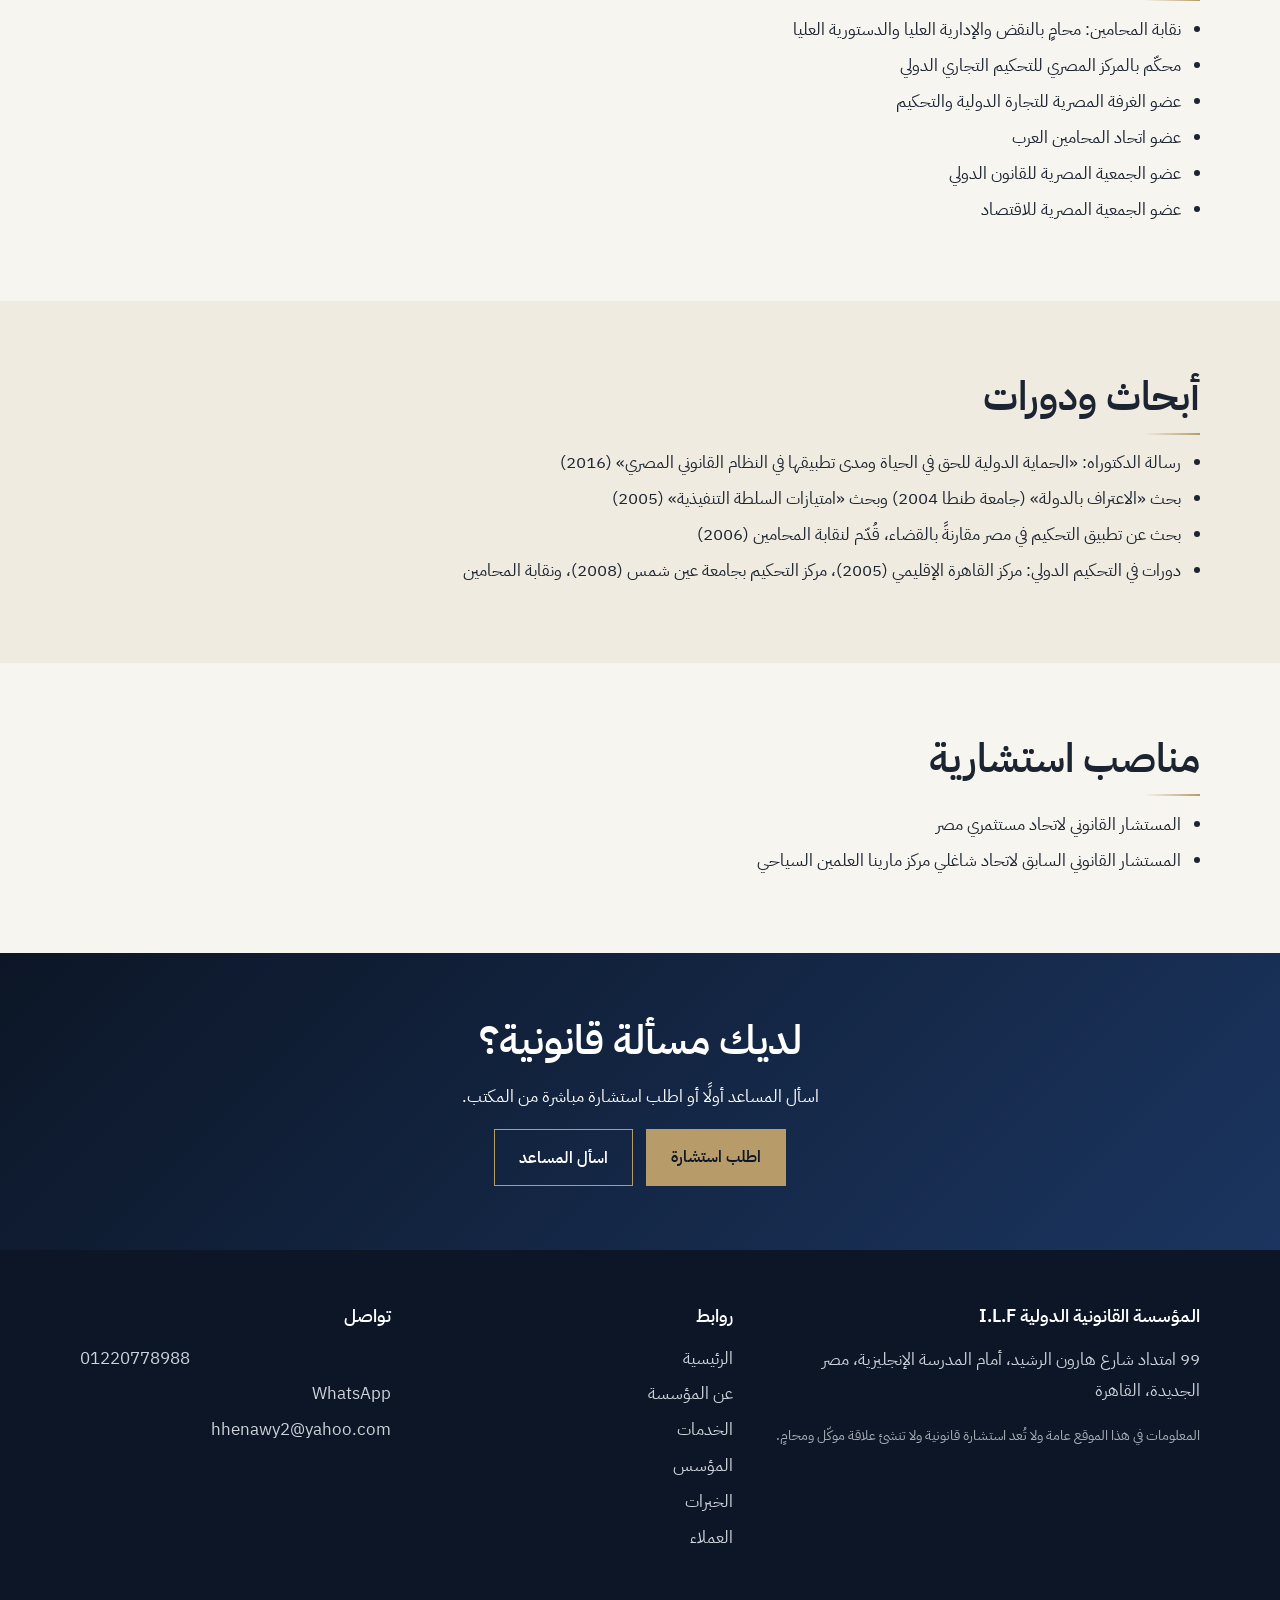
<file: team.html>
<!doctype html><html lang="ar" dir="rtl"><head><meta charset="utf-8"><meta name="viewport" content="width=device-width,initial-scale=1">
<title>المؤسس د. هشام الحناوي | I.L.F</title><meta name="description" content="الملف المهني للدكتور هشام الحناوي: دكتوراه القانون الدولي، محامٍ بالنقض ومحكّم تجاري دولي."><meta name="theme-color" content="#0c1626">
<meta property="og:type" content="website"><meta property="og:title" content="المؤسس د. هشام الحناوي | I.L.F"><meta property="og:description" content="الملف المهني للدكتور هشام الحناوي: دكتوراه القانون الدولي، محامٍ بالنقض ومحكّم تجاري دولي."><meta property="og:image" content="img/founder-1.jpg"><meta name="twitter:card" content="summary_large_image">
<link rel="icon" href="data:image/svg+xml,%3Csvg xmlns='http://www.w3.org/2000/svg' viewBox='0 0 64 64'%3E%3Crect width='64' height='64' fill='%230c1626'/%3E%3Cpath d='M32 8l24 24-24 24L8 32z' fill='none' stroke='%23b79b69' stroke-width='3'/%3E%3Ctext x='32' y='39' font-size='18' font-family='serif' font-weight='700' text-anchor='middle' fill='%23b79b69'%3EIL%3C/text%3E%3C/svg%3E">
<link rel="preconnect" href="https://fonts.googleapis.com"><link rel="preconnect" href="https://fonts.gstatic.com" crossorigin>
<link href="https://fonts.googleapis.com/css2?family=Cormorant+Garamond:wght@500;600&family=IBM+Plex+Sans+Arabic:wght@400;500;600&family=Inter:wght@400;600&display=swap" rel="stylesheet">
<link rel="stylesheet" href="style.css"></head>
<body data-page="team"><div id="nav"></div><main id="m"><noscript><p style="padding:7rem 1.5rem;text-align:center">فعّل جافاسكريبت لعرض الموقع. / Please enable JavaScript to view this site.</p></noscript></main><div id="foot"></div>
<script src="content.js"></script><script src="kb.js"></script><script src="config.js"></script><script src="script.js"></script>
<script>if(typeof C==="undefined"||typeof KB==="undefined"||!document.getElementById("m").children.length){var m=document.getElementById("m");m.innerHTML='<p style="padding:7rem 1.5rem;text-align:center;font-family:sans-serif">تعذّر تحميل ملفات الموقع (content.js / kb.js / script.js). تأكد أنها في نفس مجلد هذه الصفحة وبنفس الأسماء. <br>Site files failed to load. Make sure content.js, kb.js, config.js and script.js sit next to this page.</p>'}</script>
</body></html>
</file>
<file: style.css>
:root{--navy:#0c1626;--navy2:#14233a;--gold:#b79b69;--gold2:#8a6f3f;--ivory:#f7f5f0;--ink:#1b2430;--line:#dcd8cd;--serif:'Cormorant Garamond',serif;--sans:Inter,sans-serif;--ar:'IBM Plex Sans Arabic'}
*{box-sizing:border-box}html{scroll-behavior:smooth}body{margin:0;background:var(--ivory);color:var(--ink);font:400 1.05rem/1.85 var(--sans),var(--ar),sans-serif;overflow-x:hidden}
[dir=rtl] body{font-family:var(--ar),var(--sans),sans-serif}h1,h2,h3{font-family:var(--serif),var(--ar),serif;font-weight:600;line-height:1.2;margin:0 0 .8rem}[dir=rtl] h1,[dir=rtl] h2,[dir=rtl] h3{font-family:var(--ar),serif}
h1{font-size:clamp(2.2rem,5.2vw,4rem)}h2{font-size:clamp(1.6rem,3.2vw,2.5rem)}a{color:inherit}img{max-width:100%}:focus-visible{outline:2px solid var(--gold);outline-offset:3px}
.wrap{max-width:1160px;margin-inline:auto;padding-inline:1.25rem}.skip{position:absolute;inset-inline-start:-999px}.skip:focus{inset-inline-start:1rem;top:1rem;background:#fff;color:#000;padding:.5rem;z-index:99}
.nav{position:fixed;inset-inline:0;top:0;z-index:40;background:#0c1626d9;backdrop-filter:blur(14px);color:#fff;border-bottom:1px solid #b79b6944}.nav .wrap{display:flex;justify-content:space-between;align-items:center;padding-block:.7rem}
.logo{font:600 1.1rem var(--serif),var(--ar);text-decoration:none;display:flex;gap:.6rem;align-items:center}.logo i{width:30px;height:30px;border:1px solid var(--gold);display:grid;place-items:center;font:600 .8rem var(--sans);font-style:normal;color:var(--gold);transform:rotate(45deg)}.logo i b{transform:rotate(-45deg)}
.menu summary{cursor:pointer;list-style:none;padding:.4rem .9rem;border:1px solid var(--gold)}.menu>div{position:absolute;inset-inline:0;top:100%;background:var(--navy);display:grid;padding:.5rem 1.25rem 1rem;max-height:80vh;overflow:auto}.menu a{padding:.55rem .4rem;text-decoration:none;border-bottom:1px solid #ffffff14}.menu a[aria-current]{color:var(--gold)}
@media(min-width:1200px){.menu summary{display:none}.menu>div,.menu:not([open])>div{position:static;display:flex;padding:0;gap:.1rem;background:none;max-height:none}.menu a{border:0;padding:.3rem .6rem;font-size:.9rem}.menu a:hover{color:var(--gold)}}
.btn,.more{display:inline-block;background:var(--gold);color:var(--navy);padding:.8rem 1.5rem;text-decoration:none;border:1px solid var(--gold);cursor:pointer;font-family:inherit;font-weight:600;font-size:1rem;transition:transform .25s,box-shadow .25s}.btn:hover{transform:translateY(-3px);box-shadow:0 12px 24px #0003}.btn.ghost{background:none;color:inherit;border-color:var(--gold)}.more{margin-top:1rem}
.row{display:flex;gap:.8rem;flex-wrap:wrap}.dk{background:var(--navy);color:#f1eee6}.dk h1,.dk h2,.dk h3{color:#fff}
.hero{position:relative;min-height:100svh;background:radial-gradient(120% 90% at 70% 20%,#1b3560,#0c1626 60%);color:#fff;display:flex;align-items:center;overflow:hidden;padding-top:5rem}#c3d{position:absolute;inset:0;width:100%;height:100%}
.hg{position:relative;display:grid;gap:2.5rem;align-items:center;padding-block:2rem;z-index:2}@media(min-width:900px){.hg{grid-template-columns:1.1fr .9fr}}.hero h1{color:#fff}.hero p{max-width:34rem;opacity:.9}
.hp{margin:0;position:relative;perspective:1000px;max-width:420px;justify-self:center;width:100%}.tilt{transition:transform .2s ease-out;transform-style:preserve-3d}.hp img{width:100%;aspect-ratio:4/5;object-fit:cover;object-position:46% 20%;display:block;box-shadow:0 40px 80px #000a;border:1px solid #b79b6988}
.fl{position:absolute;background:#0c1626e6;border:1px solid var(--gold);padding:.45rem .9rem;font-size:.85rem;transform:translateZ(60px);backdrop-filter:blur(6px)}.f1{top:8%;inset-inline-start:-8%}.f2{bottom:14%;inset-inline-end:-6%}.f3{bottom:-4%;inset-inline-start:6%}
@media(max-width:600px){.f1{inset-inline-start:0}.f2{inset-inline-end:0}}
.stats{background:var(--navy2);color:#fff;border-block:1px solid #b79b6955}.stats .wrap{display:grid;grid-template-columns:repeat(2,1fr);gap:1rem;padding-block:2rem;text-align:center}@media(min-width:760px){.stats .wrap{grid-template-columns:repeat(4,1fr)}}.num{display:block;font:600 2.8rem var(--serif);color:var(--gold)}.stats small{opacity:.8;line-height:1.4;display:block}
.sec{padding-block:4.5rem}.sec.alt{background:#efebe1}.ph{background:linear-gradient(135deg,var(--navy),#1b3560);color:#fff;padding:8rem 0 3.5rem;position:relative;overflow:hidden}.ph:after{content:'';position:absolute;inset:0;background:repeating-linear-gradient(90deg,transparent 0 79px,#b79b6918 79px 80px);pointer-events:none}.ph h1{color:#fff;margin:0;position:relative}.ph p{position:relative;max-width:40rem;opacity:.85;margin:.6rem 0 0}
.rv{opacity:0;transform:translateY(26px);transition:opacity .8s,transform .8s}html:not(.js) .rv{opacity:1;transform:none}.rv.in{opacity:1;transform:none}
.split{display:grid;gap:2.5rem;align-items:center}@media(min-width:900px){.split{grid-template-columns:1fr 1fr}}
.gal{outline:0}.stage{position:relative;height:clamp(250px,46vw,470px);perspective:1300px;margin-block:1rem}.slide{position:absolute;inset:0;margin:auto;width:min(78%,640px);height:100%;padding:0;border:0;background:none;cursor:zoom-in;transition:transform .7s cubic-bezier(.2,.7,.2,1),opacity .7s;box-shadow:0 30px 60px #0007}.slide img{width:100%;height:100%;object-fit:cover;object-position:50% 22%;display:block}
.gc{display:flex;gap:.8rem;justify-content:center;align-items:center;flex-wrap:wrap}.gc button{border:1px solid var(--gold);background:none;color:inherit;width:2.6rem;height:2.6rem;font-size:1.4rem;cursor:pointer}.gc button.sm{width:auto;height:auto;font-size:.85rem;padding:.4rem .8rem;border-color:var(--line)}.dots{display:flex;gap:.4rem;justify-content:center;margin-top:.7rem}.dots i{width:.5rem;height:.5rem;border-radius:50%;background:var(--line)}.dots i.on{background:var(--gold)}
.flips{display:grid;gap:1.2rem;grid-template-columns:repeat(auto-fit,minmax(250px,1fr));perspective:1400px}.flip{height:290px;cursor:pointer;background:none;border:0;padding:0;text-align:inherit;color:inherit;font:inherit}.fi{position:relative;width:100%;height:100%;transition:transform .8s cubic-bezier(.2,.7,.2,1);transform-style:preserve-3d}.flip:hover .fi,.flip:focus-visible .fi,.flip.on .fi{transform:rotateY(180deg)}
.ff,.fb{position:absolute;inset:0;backface-visibility:hidden;padding:1.5rem;display:flex;flex-direction:column;justify-content:space-between;border:1px solid var(--line);background:#fff}.ff h3{color:var(--navy);font-size:1.5rem}.ff small{color:var(--gold2)}.fb{transform:rotateY(180deg);background:var(--navy);color:#f1eee6;border-color:var(--gold);overflow:auto;font-size:.93rem;line-height:1.6}.fb ul{margin:0;padding-inline-start:1.1rem}.fb a{color:var(--gold)}
.ico{width:46px;height:46px;border:1px solid var(--gold);display:grid;place-items:center;transform:rotate(45deg);color:var(--gold2)}.ico b{transform:rotate(-45deg);font:600 1.1rem var(--serif)}
.ringw{height:340px;perspective:1100px;display:grid;place-items:center;overflow:hidden;touch-action:pan-y;cursor:grab;user-select:none}.ring{position:relative;width:200px;height:150px;transform-style:preserve-3d}.ring button{position:absolute;inset:0;background:#fff;border:1px solid var(--gold);padding:.6rem;backface-visibility:hidden;cursor:pointer;box-shadow:0 20px 40px #0006}.ring img{width:100%;height:100%;object-fit:contain;pointer-events:none}
.spin{display:flex;gap:.8rem;justify-content:center;margin-top:1rem}.spin button{border:1px solid var(--gold);background:none;color:#fff;width:2.8rem;height:2.8rem;font-size:1.4rem;cursor:pointer}
.logos{list-style:none;padding:0;display:grid;grid-template-columns:repeat(auto-fit,minmax(170px,1fr));gap:1rem}.logos button{width:100%;height:150px;background:#fff;border:1px solid var(--line);padding:.8rem;cursor:pointer}.logos img{width:100%;height:100%;object-fit:contain}
.tl{list-style:none;padding:0;margin:0;border-inline-start:2px solid var(--gold)}.tl li{display:grid;gap:.1rem;padding:0 1.4rem 1.6rem;position:relative}.tl li:before{content:'';position:absolute;inset-inline-start:-7px;top:.55rem;width:12px;height:12px;background:var(--gold);transform:rotate(45deg)}.tl b{color:var(--gold2);font:600 1.35rem var(--serif),var(--ar)}@media(min-width:760px){.tl li{grid-template-columns:150px 1fr;gap:1.5rem}}
.dk .tl b{color:var(--gold)}.steps{display:grid;gap:1rem;grid-template-columns:repeat(auto-fit,minmax(220px,1fr));counter-reset:s}.steps li{list-style:none;border:1px solid #b79b6966;padding:1.3rem;counter-increment:s;background:#ffffff08}.steps li:before{content:counter(s);display:block;font:600 2rem var(--serif);color:var(--gold)}
.yr{display:grid;gap:.2rem;margin-bottom:1.2rem}@media(min-width:760px){.yr{grid-template-columns:150px 1fr}}.yr b{color:var(--gold2)}.ul{margin:0;padding-inline-start:1.2rem}.ul li{margin-bottom:.3rem}
.cta{background:linear-gradient(135deg,var(--navy),#1b3560);color:#fff;text-align:center;padding:4rem 1rem}.cta h2{color:#fff}
.note{font-size:.88rem;opacity:.8}.empty{border:1px dashed var(--gold);padding:2rem;text-align:center}
.ov{position:fixed;inset:0;background:#000c;z-index:80;display:grid;place-items:center;padding:1rem}.dlg{background:var(--ivory);max-width:min(920px,100%);max-height:92vh;overflow:auto;padding:1.5rem;position:relative}.x{position:absolute;inset-block-start:.3rem;inset-inline-end:.7rem;background:none;border:0;font-size:2rem;color:inherit;cursor:pointer}.big{max-width:100%;max-height:72vh;display:block;margin:auto}.lg{max-height:230px;max-width:100%;display:block;margin:0 auto 1rem;object-fit:contain}dt{font-weight:600;color:var(--gold2)}dd{margin:0 0 .8rem}
.cw{border:1px solid #b79b6988;background:#fffc;backdrop-filter:blur(10px);display:flex;flex-direction:column;box-shadow:0 30px 60px #0002}.ch{display:flex;gap:.8rem;align-items:center;padding:.9rem 1rem;background:var(--navy);color:#fff}.ch b{display:block}.ch small{opacity:.75}.ch button{margin-inline-start:auto;background:none;border:1px solid var(--gold);color:#fff;padding:.3rem .7rem;cursor:pointer;font:inherit;font-size:.8rem}
.orb{width:34px;height:34px;border-radius:50%;background:radial-gradient(circle at 30% 30%,#fff,var(--gold) 45%,#1b3560);animation:orb 4s ease-in-out infinite}@keyframes orb{50%{transform:translateY(-4px) scale(1.07)}}
.cw .note{padding:.6rem 1rem;margin:0;border-bottom:1px solid var(--line)}.msgs{height:min(52vh,430px);overflow:auto;display:flex;flex-direction:column;gap:.7rem;padding:1rem}.b{margin:0;padding:.7rem 1rem;max-width:88%;overflow-wrap:anywhere}.b.u{background:var(--navy);color:#fff;align-self:flex-end}.b.a{background:#efebe1;align-self:flex-start}.tag{display:block;font-size:.72rem;color:var(--gold2);margin-bottom:.2rem}
.chips{display:flex;flex-wrap:wrap;gap:.5rem;padding:0 1rem .6rem}.chips button,.chips a{background:none;border:1px solid var(--gold);color:inherit;padding:.4rem .8rem;cursor:pointer;font:inherit;font-size:.88rem;text-decoration:none}.chips button:hover,.chips a:hover{background:var(--gold);color:var(--navy)}
.cw .ck{padding:0 1rem;font-size:.82rem;margin:.2rem 0}.cw .in{display:flex;gap:.5rem;padding:.8rem 1rem 1rem}.cw .in input{flex:1;min-width:0}.cw .in button,.form button{padding:.7rem 1.3rem;background:var(--navy);color:#fff;border:0;cursor:pointer;font:inherit}
.dots2 i{display:inline-block;width:6px;height:6px;margin:0 2px;border-radius:50%;background:#555;animation:bl 1s infinite}.dots2 i:nth-child(2){animation-delay:.2s}.dots2 i:nth-child(3){animation-delay:.4s}@keyframes bl{50%{opacity:.2}}
input,select,textarea{font:inherit;padding:.7rem;border:1px solid var(--line);background:#fff;color:#1b2430;width:100%}.f{display:grid;gap:.25rem;margin-bottom:.9rem}.two{display:grid;gap:.9rem}@media(min-width:700px){.two{grid-template-columns:1fr 1fr}}.ck{display:flex;gap:.5rem;align-items:flex-start;margin-block:.6rem}.ck input{width:auto;margin-top:.5rem}.er,small[data-e]{color:#b3261e}.okm{background:#e6f2e6;color:#14401a;padding:1rem}.lnk{background:none;border:0;text-decoration:underline;cursor:pointer;color:inherit}
.aigrid{display:grid;gap:1.5rem}@media(min-width:960px){.aigrid{grid-template-columns:1.6fr 1fr}}.side{border:1px solid var(--line);padding:1.2rem;background:#fff}.side h3{font-size:1.2rem}.side button{display:block;width:100%;text-align:inherit;background:none;border:0;border-bottom:1px solid var(--line);padding:.6rem 0;cursor:pointer;font:inherit;color:inherit}.side button:hover{color:var(--gold2)}
.tabs{display:flex;gap:.4rem;flex-wrap:wrap;margin-bottom:1.5rem}.tabs button{background:none;border:1px solid var(--line);padding:.55rem 1rem;cursor:pointer;font:inherit;color:inherit}.tabs button[aria-selected=true]{background:var(--navy);color:#fff;border-color:var(--navy)}
.cats{display:grid;gap:.7rem;grid-template-columns:repeat(auto-fit,minmax(200px,1fr))}.cats button{border:1px solid var(--line);background:#fff;padding:1rem;cursor:pointer;font:inherit;text-align:inherit;color:inherit;transition:transform .25s,box-shadow .25s}.cats button:hover{transform:translateY(-4px) rotateX(4deg);box-shadow:0 14px 24px #0002;border-color:var(--gold)}
.res{border:1px solid var(--gold);background:#fff;padding:1.5rem;margin-top:1rem}.ur{background:#fdecea;border:1px solid #b3261e;padding:1rem;margin:1rem 0}.chk li{list-style:none;margin:.3rem 0}.chk{padding:0}.chk label{display:flex;gap:.6rem;align-items:flex-start}.chk input{width:auto;margin-top:.45rem}
details.q{border-bottom:1px solid var(--line);padding:1rem 0}details.q summary{cursor:pointer;font-weight:600}details.q p{margin:.6rem 0 0}.cg{display:grid;gap:2rem}@media(min-width:860px){.cg{grid-template-columns:1fr 1.3fr}}
.fab{position:fixed;inset-block-end:1rem;inset-inline-end:1rem;z-index:60;display:grid;gap:.6rem;justify-items:end}.fab>*{cursor:pointer;border:1px solid var(--gold);background:var(--navy);color:#fff;padding:.7rem 1.1rem;text-decoration:none;box-shadow:0 12px 30px #0006;font:inherit;display:flex;align-items:center;gap:.5rem}.fab .wa{background:#1f7a4d;border-color:#1f7a4d}
.panel{position:fixed;inset-block-end:5.2rem;inset-inline-end:1rem;width:min(400px,calc(100vw - 2rem));z-index:61}.panel .msgs{height:min(46vh,340px)}
footer{background:var(--navy);color:#cfd3da;padding:3.5rem 0 5rem}footer .wrap{display:grid;gap:2rem}@media(min-width:800px){footer .wrap{grid-template-columns:1.4fr 1fr 1fr}}footer a{display:block;text-decoration:none;padding:.15rem 0}footer a:hover{color:var(--gold)}footer h3{color:#fff;font-size:1.1rem}
@media(prefers-reduced-motion:reduce){*{transition:none!important;animation:none!important}html{scroll-behavior:auto}}

/* ---- v2 refinements ---- */
h2.rv:after{content:'';display:block;width:56px;height:2px;margin-top:.7rem;background:linear-gradient(90deg,var(--gold),transparent)}[dir=rtl] h2.rv:after{background:linear-gradient(270deg,var(--gold),transparent)}
.cta h2.rv:after,.dk h2.rv:after{margin-inline:0}.cta h2:after{display:none}
.mosaic{display:grid;grid-template-columns:1fr 1fr;gap:.8rem}
.mz{position:relative;padding:0;border:1px solid #b79b6966;background:#000;cursor:zoom-in;overflow:hidden;aspect-ratio:4/3;box-shadow:0 14px 30px #0002}
.mz img{width:100%;height:100%;object-fit:cover;object-position:50% 20%;display:block;transition:transform .6s cubic-bezier(.2,.7,.2,1)}
.mz:hover img,.mz:focus-visible img{transform:scale(1.06)}
.mz span{position:absolute;inset-inline:0;bottom:0;padding:1.4rem .8rem .6rem;color:#fff;font-size:.8rem;line-height:1.4;text-align:start;background:linear-gradient(transparent,#0c1626e6)}
@media(max-width:520px){.mosaic{grid-template-columns:1fr}}
.hp img{transition:filter .4s}.hp:hover img{filter:saturate(1.08)}
.ff,.fb{box-shadow:0 8px 20px #0c162610}
.btn:focus-visible,.more:focus-visible{outline-offset:4px}
@media(max-width:700px){.sec{padding-block:3rem}.ph{padding:6.5rem 0 2.5rem}.stats .wrap{padding-block:1.4rem}.num{font-size:2.2rem}.fab>*{padding:.6rem .9rem;font-size:.9rem}}
@media print{.nav,.fab,#pnl,.hero canvas{display:none!important}.rv{opacity:1!important;transform:none!important}body{background:#fff}}

/* ---- v3: language switch + responsive hardening ---- */
.navr{display:flex;align-items:center;gap:.6rem}
.langbtn{display:inline-flex;border:1px solid var(--gold);background:none;color:#fff;cursor:pointer;padding:0;font-family:var(--sans),sans-serif;font-size:.8rem}
.langbtn b{padding:.42rem .65rem;font-weight:600;line-height:1;min-width:2.1rem;text-align:center}
.langbtn b.on{background:var(--gold);color:var(--navy)}
.langbtn:hover b:not(.on){color:var(--gold)}
.logo span{line-height:1.25}
.gal{overflow:hidden;padding-block:.5rem 1rem}
.hero,.ph,.stats,.cta,footer{max-width:100vw}
img,video,canvas{max-width:100%}
table{display:block;max-width:100%;overflow-x:auto}
pre,code{overflow-wrap:anywhere}
.dlg{width:min(920px,100%)}
@media(max-width:1199px){.nav .wrap{gap:.6rem}.logo{font-size:1rem;min-width:0}.menu summary{padding:.4rem .8rem;font-size:.9rem}}
@media(max-width:420px){.logo{font-size:.9rem;gap:.4rem}.logo i{width:26px;height:26px;flex:none}.langbtn b{padding:.4rem .5rem;min-width:1.8rem}.navr{gap:.4rem}.wrap{padding-inline:1rem}.btn{padding:.75rem 1.1rem}.hero h1{font-size:2rem}.f1,.f2,.f3{font-size:.75rem}.panel{inset-inline:.5rem;width:auto;inset-block-end:4.6rem}}
@media(min-width:1200px) and (max-width:1399px){.menu a{padding:.3rem .42rem;font-size:.84rem}.logo{font-size:1rem}.logo i{width:26px;height:26px}}

.menu a,.logo{white-space:nowrap}.logo span{white-space:normal}@media(min-width:1200px){.logo span{white-space:nowrap}}

/* ---- v3: assistant panel always fits the screen ---- */
.panel .cw{max-height:calc(100vh - 6.2rem);max-height:calc(100dvh - 6.2rem);overflow:hidden}
.panel .msgs{height:auto;flex:1 1 auto;min-height:80px;max-height:340px}
.panel .chips{flex:none;max-height:8.5rem;overflow:auto}
.panel .ch,.panel .note,.panel .ck,.panel .in{flex:none}
@media(max-width:600px){.panel{inset-inline:.5rem;width:auto;inset-block-end:4.8rem}}
@media(max-height:560px){.panel .chips,.panel .cw .note{display:none}.panel .cw{max-height:calc(100dvh - 5.4rem)}.panel{inset-block-end:4.4rem}}

/* AI consent row stands out */
.cw .ck{background:#b79b6914;border-block:1px solid #b79b6933;padding:.55rem 1rem;margin:.3rem 0;font-size:.84rem;line-height:1.5}
</file>
